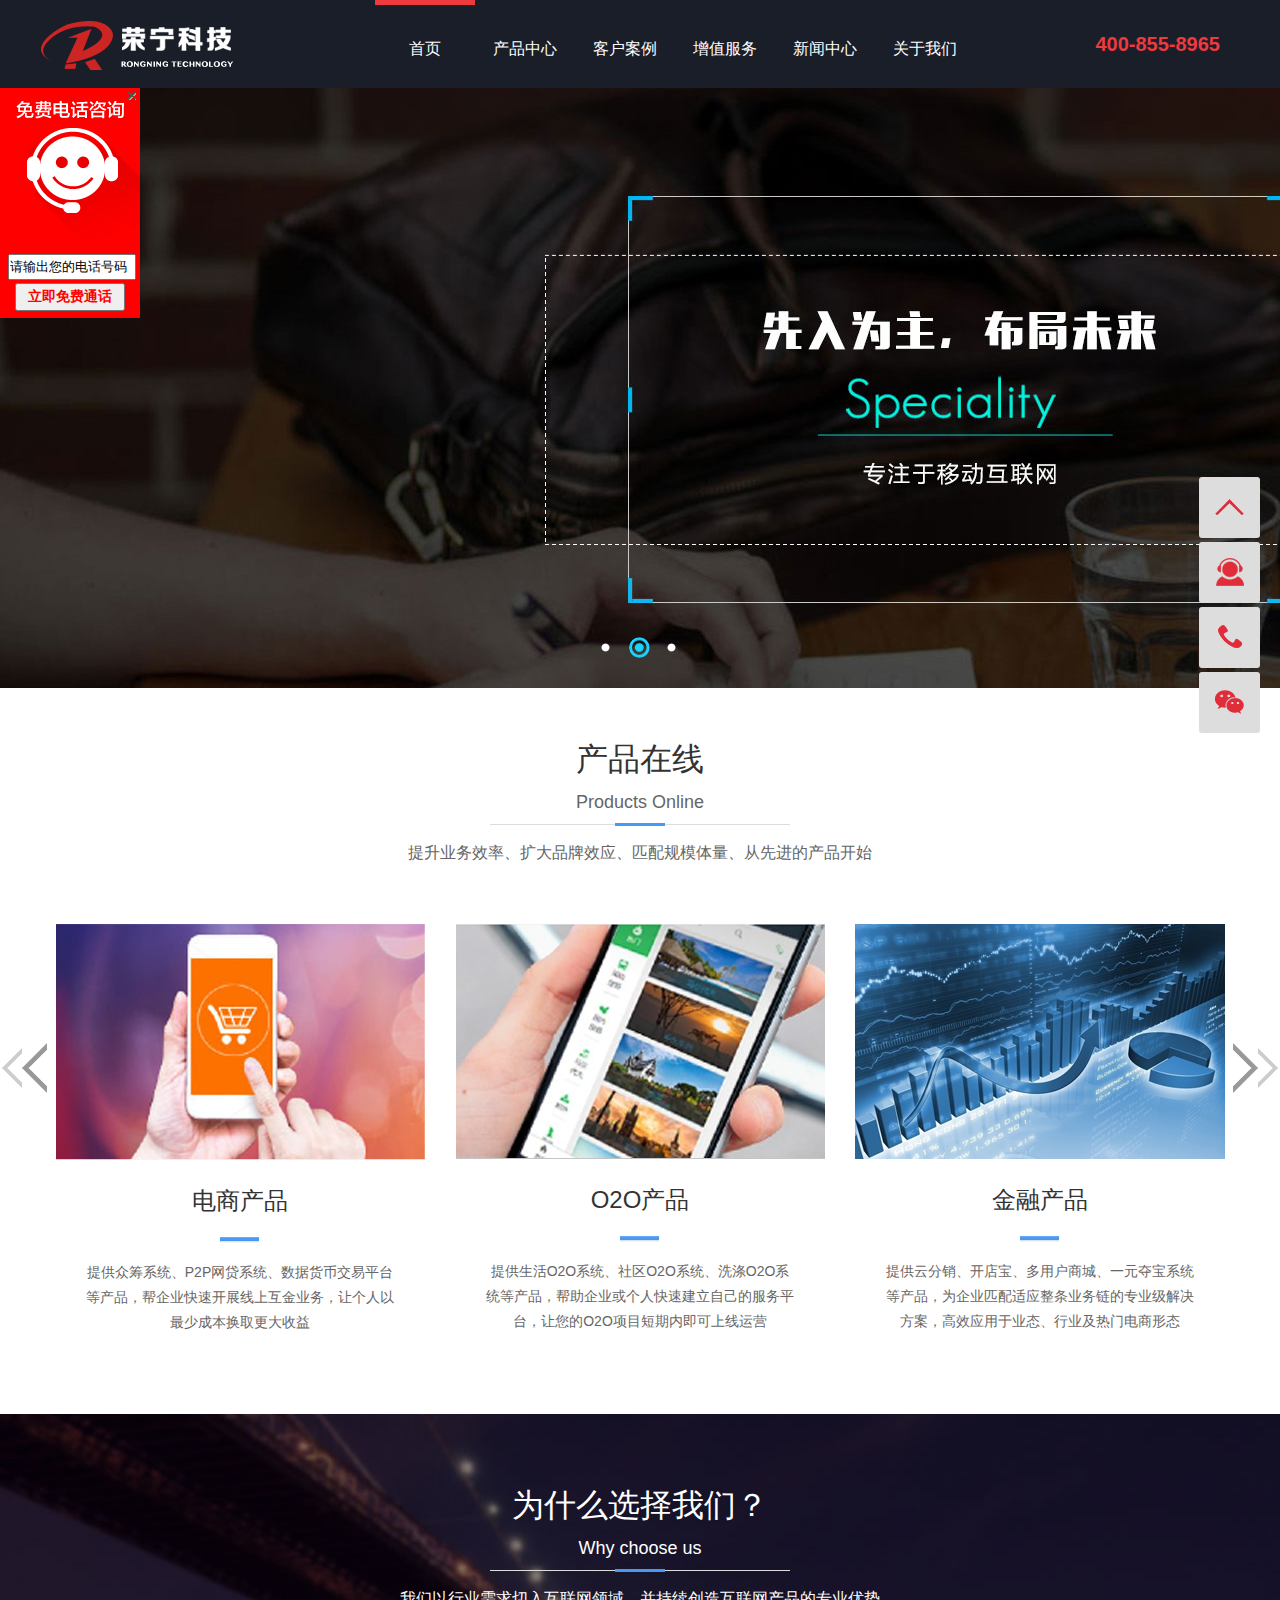
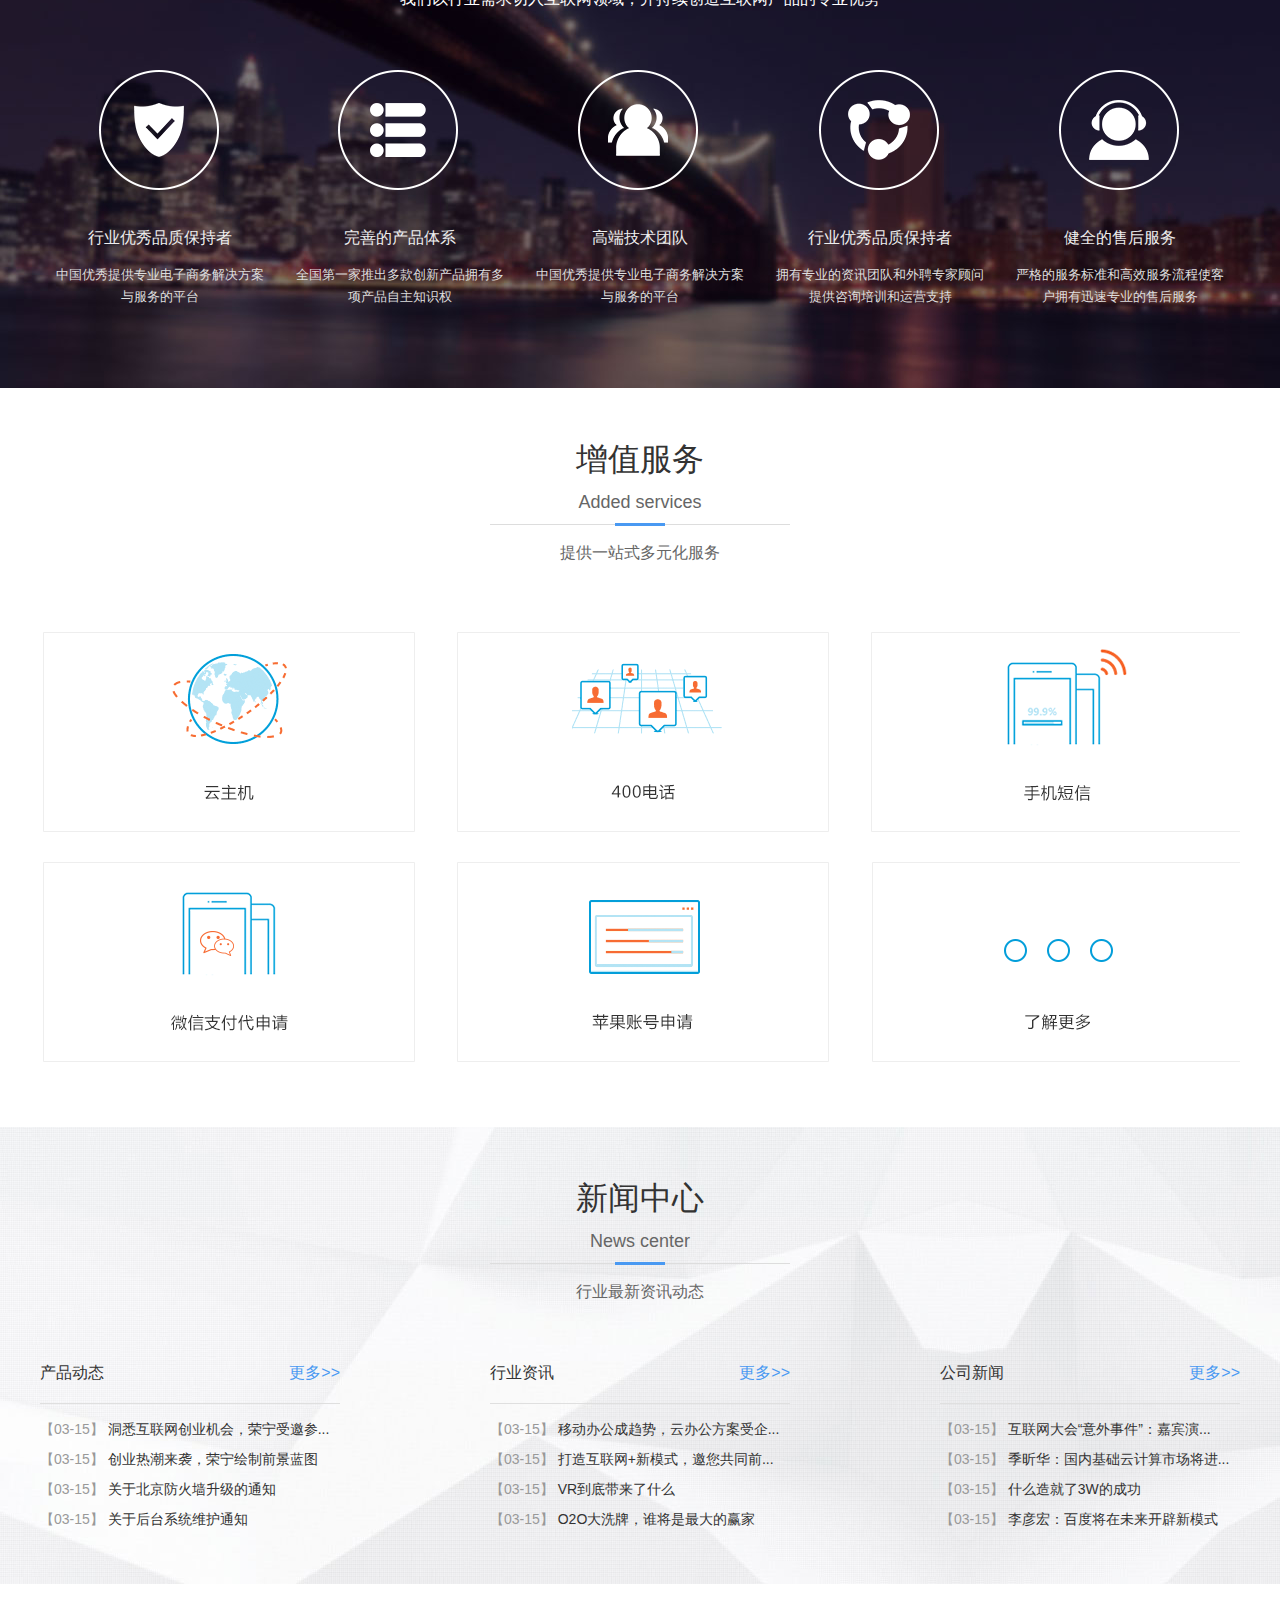
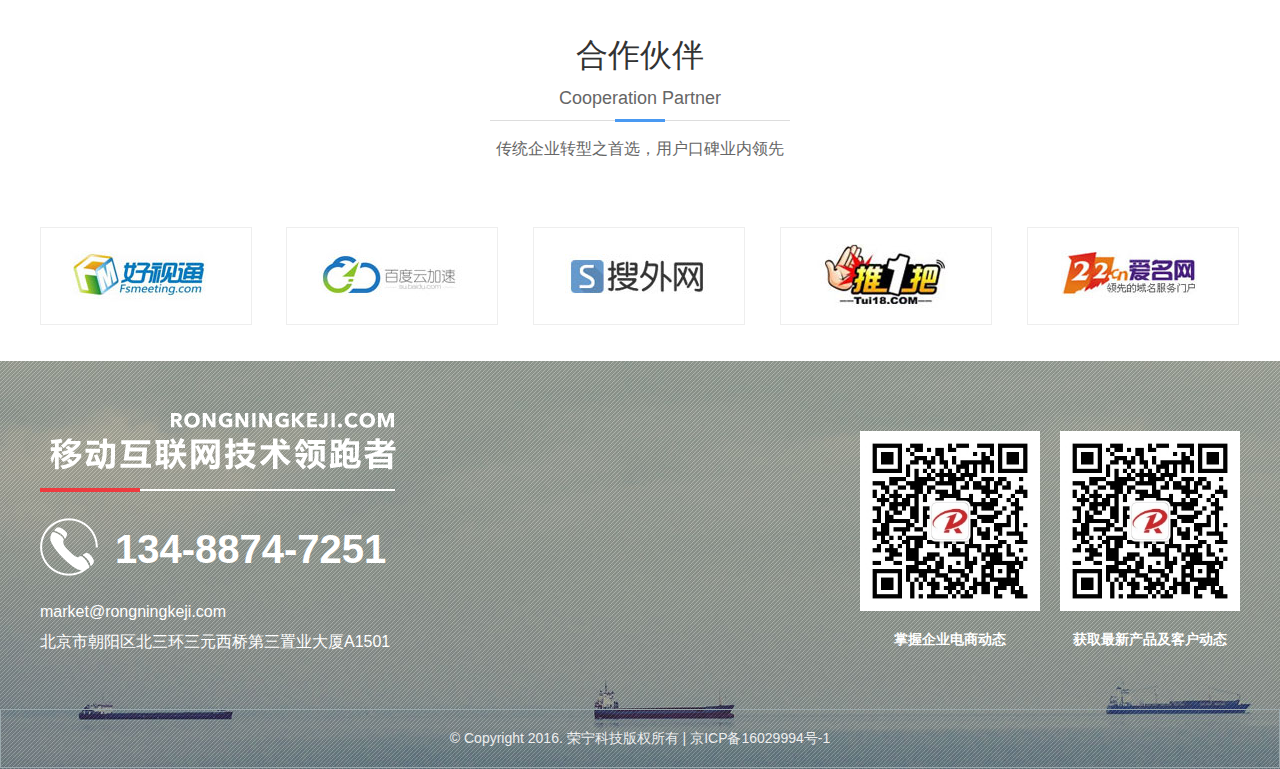
<file: index.html>
<!DOCTYPE html>
<html>
	<head>
		<meta charset="UTF-8">
		<title>荣宁科技-首页</title>
		<link rel="stylesheet" href="css/style.css" />
		<script type="text/javascript" src="js/rongningkeji.js" ></script>
	</head>
	<body>
<!--头部导航-->		
		<div id="header">
		<ul class="wrap index-inner">
			<li class="logo LP-left">
				<a class="icon-index index-icon-1" href="#"></a>
			</li>
			<li class="LP-left">
				<ul class="nav">
					<li class="active"><a href="index.html">首页</a></li>
					<li class="LP-Products">
						<a href="#">产品中心</a>
						<div class="proNavBox">
							<ul class="proNav-1">
								<li><a class="icon-index Pn-1" href="javascript:;">电商产品</a></li>
								<li><a class="icon-index Pn-2" href="javascript:;">O2O产品</a></li>
							</ul>
							<ul class="proNav-2">
								<li class="hide">
									<div>
										<a href="Products/Products-电商产品-云分销.html">
											云分销
											<p>一款帮您卖货的微分销系统</p>
										</a>
									</div>
									<div>
										<a href="Products/Products-电商产品-B2B2C.html">
											多用户商城
											<p>打造店中店+生态化的互联网商业圈</p>
										</a>
									</div>
									<div>
										<a href="#">
											一元夺宝系统
											<p>一款超能吸粉+流量变现工具</p>
										</a>
									</div>
								</li>
								<li class="show">
									<div>
										<a href="Products/Products-O2O产品-生活.html">
											生活O2O系统
											<p>一体化的综合性生活消费平台</p>
										</a>
									</div>
									<div>
										<a href="/Products/Products-O2O产品-社区.html">
											社区O2O系统
											<p>最贴近社区居民需求的服务模式</p>
										</a>
									</div>
									<div>
										<a href="#">
											洗涤O2O系统
											<p>洗涤上门服务的新型服务模式</p>
										</a>
									</div>
								</li>								
							</ul>
						</div>
					</li>
					<li><a href="#">客户案例</a></li>
					<li><a href="#">增值服务</a></li>
					<li><a href="#">新闻中心</a></li>
					<li><a href="#">关于我们</a></li>
				</ul>
			</li>
			<li class="wrap-right LP-right">
				<a href="tel:4006689871">400-855-8965</a>
			</li>
		</ul>
	</div>
<!--头部导航-->


<!--banner-->
		<div id="banner">
				<ul>
					<li><img src="img/indexr_01.jpg" /></li>
					<li><img src="img/banner2.jpg" /></li>
					<li><img src="img/banner1.jpg" /></li>
				</ul>
			<div id="button">
				<ul>
					<li></li>
					<li class="frist"></li>
					<li></li>
				</ul>
			</div>	
		</div>
<!--banner-->


<!--产品在线-->
		<div id="Products">
			<div class="Products-inner index-inner">
				<div class="index-head">
					<div class="title">
						产品在线
						<span>Products Online</span>
					</div>
					<div class="icon-index index-icon-2">提升业务效率、扩大品牌效应、匹配规模体量、从先进的产品开始</div>
				</div>
				<dl class="Products-inner-bottom index-inner indexdd">
					<dd>
						<div class="Products-pic">
							<img class="Mask" src="img/rong-4.png"/>
							<img src="img/rong-1.png" />
						</div>
						<div class="Products-title">电商产品</div>
						<div class="icon-index index-icon-3"></div>
						<p class="Products-text">提供众筹系统、P2P网贷系统、数据货币交易平台等产品，帮企业快速开展线上互金业务，让个人以最少成本换取更大收益</p>
					</dd>
					<dd>
						<div class="Products-pic">
							<img class="Mask" src="img/rong-4.png"/>
							<img src="img/rong-2.png" />
						</div>
						<div class="Products-title">O2O产品</div>
						<div class="icon-index index-icon-3"></div>
						<p class="Products-text">提供生活O2O系统、社区O2O系统、洗涤O2O系统等产品，帮助企业或个人快速建立自己的服务平台，让您的O2O项目短期内即可上线运营</p>
					</dd>
					<dd>
						<div class="Products-pic">
							<img class="Mask" src="img/rong-4.png"/>
							<img src="img/rong-3.png" />
						</div>
						<div class="Products-title">金融产品</div>
						<div class="icon-index index-icon-3"></div>
						<p class="Products-text">提供云分销、开店宝、多用户商城、一元夺宝系统等产品，为企业匹配适应整条业务链的专业级解决方案，高效应用于业态、行业及热门电商形态</p>
					</dd>
				</dl>
				<ul class="arrow">
					<li class="icon-index lfPoint"></li>
					<li class="icon-index rfPoint"></li>
				</ul>
			</div>
		</div>
<!--产品在线-->


<!--为什么选择我们？-->
		<div id="choose">
			<div class="choose-inner index-inner">
				<div class="index-head">
					<div class="title why">
						为什么选择我们？
						<span style="color: #FFFFFF;">Why choose us</span>
					</div>
					<div class="icon-index index-icon-2" style="color: #FFFFFF;">我们以行业需求切入互联网领域，并持续创造互联网产品的专业优势</div>
				</div>
				<dd>
					<div class="icon-index index-icon-4-1 iconwidth"></div>
					<div class="cont-title">行业优秀品质保持者</div>
					<div class="cont-text">中国优秀提供专业电子商务解决方案与服务的平台</div>
				</dd>
				<dd>
					<div class="icon-index index-icon-4-2 iconwidth"></div>
					<div class="cont-title">完善的产品体系</div>
					<div class="cont-text">全国第一家推出多款创新产品拥有多项产品自主知识权</div>
				</dd>
				<dd>
					<div class="icon-index index-icon-4-3 iconwidth"></div>
					<div class="cont-title">高端技术团队</div>
					<div class="cont-text">中国优秀提供专业电子商务解决方案与服务的平台</div>
				</dd>
				<dd>
					<div class="icon-index index-icon-4-4 iconwidth"></div>
					<div class="cont-title">行业优秀品质保持者</div>
					<div class="cont-text">拥有专业的资讯团队和外聘专家顾问提供咨询培训和运营支持</div>
				</dd>
				<dd>
					<div class="icon-index index-icon-4-5 iconwidth"></div>
					<div class="cont-title">健全的售后服务</div>
					<div class="cont-text">严格的服务标准和高效服务流程使客户拥有迅速专业的售后服务</div>
				</dd>
			</div>
		</div>
<!--为什么选择我们？-->


<!--增值服务-->
		<a href="#">
			<div class="index-inner">
				<div class="index-head">
					<div class="title">
						增值服务
						<span>Added services</span>
					</div>
					<div class="icon-index index-icon-2">提供一站式多元化服务</div>
				</div>
				<div><img src="img/rong_47.png"/></div>
			</div>
		</a>
<!--增值服务-->


<!--新闻中心-->
		<div id="newscenter">
			<div class="news-inner index-inner">
				<div class="index-head">
					<div class="title">
						<a href="#" style="color: #333333">新闻中心</a>
						<span>News center</span>
					</div>
					<div class="icon-index index-icon-2">行业最新资讯动态</div>
				</div>
				<dd class="news-wrap">
					<div class="news-title">
						<span>产品动态</span>
						<a href="#">更多>></a>
					</div>
					<ul class="news-list">
						<li>
							<span class="listcolor1">【03-15】</span>
							<a href="#"> 洞悉互联网创业机会，荣宁受邀参...</a>
						</li>
						<li>
							<span class="listcolor1">【03-15】</span>
							<a href="#"> 创业热潮来袭，荣宁绘制前景蓝图</a>
						</li>
						<li>
							<span class="listcolor1">【03-15】</span>
							<a href="#"> 关于北京防火墙升级的通知</a>
						</li>
						<li>
							<span class="listcolor1">【03-15】</span>
							<a href="#"> 关于后台系统维护通知</a>
						</li>
					</ul>
				</dd>
				<dd class="news-wrap">
					<div class="news-title">
						<span>行业资讯</span>
						<a href="#">更多>></a>
					</div>
					<ul class="news-list">
						<li>
							<span class="listcolor1">【03-15】</span>
							<a href="#"> 移动办公成趋势，云办公方案受企...</a>
						</li>
						<li>
							<span class="listcolor1">【03-15】</span>
							<a href="#"> 打造互联网+新模式，邀您共同前...</a>
						</li>
						<li>
							<span class="listcolor1">【03-15】</span>
							<a href="#"> VR到底带来了什么</a>
						</li>
						<li>
							<span class="listcolor1">【03-15】</span>
							<a href="#"> O2O大洗牌，谁将是最大的赢家</a>
						</li>
					</ul>
				</dd>
				<dd class="news-wrap">
					<div class="news-title">
						<span>公司新闻</span>
						<a href="#">更多>></a>
					</div>
					<ul class="news-list">
						<li>
							<span class="listcolor1">【03-15】</span>
							<a href="#"> 互联网大会“意外事件”：嘉宾演...</a>
						</li>
						<li>
							<span class="listcolor1">【03-15】</span>
							<a href="#"> 季昕华：国内基础云计算市场将进...</a>
						</li>
						<li>
							<span class="listcolor1">【03-15】</span>
							<a href="#"> 什么造就了3W的成功</a>
						</li>
						<li>
							<span class="listcolor1">【03-15】</span>
							<a href="#"> 李彦宏：百度将在未来开辟新模式</a>
						</li>
					</ul>
				</dd>
			</div>
		</div>
<!--新闻中心-->


<!--合作伙伴-->
		<div id="partner">
			<div class="partner-inner index-inner">
				<div class="index-head">
					<div class="title">
						合作伙伴
						<span>Cooperation Partner</span>
					</div>
					<div class="icon-index index-icon-2">传统企业转型之首选，用户口碑业内领先</div>
				</div>
				<img  style="cursor:pointer;" src="img/rong_50.png" />
			</div>
		</div>
<!--合作伙伴-->


<!--footer-->
		<div id="footer">
			<div class="footer-inner">
				<div class="footer-left">
					<div class="footerLogo icon-index"></div>
					<div class="footerTel icon-index">134-8874-7251</div>
					<p>market@rongningkeji.com</p>
					<p>北京市朝阳区北三环三元西桥第三置业大厦A1501</p>
				</div>
				<ul class="footer-right">
					<li>
						<img src="img/ewm01.png.jpg" />
						获取最新产品及客户动态
                
					</li>
					<li>
						<img src="img/ewm01.png.jpg" />
						掌握企业电商动态
                
					</li>
				</ul>
			</div>
			<div class="footerCopy">© Copyright 2016. 荣宁科技版权所有 | 京ICP备16029994号-1</div>
		</div>	
<!--footer-->


<!--免费电话咨询-->
		<div id="Telephone">
			<div style="position:absolute;left: 0px; top: 1px; width: 140px; height: 177px; background-image: url(img/1.png);"></div>
			<div style="position:absolute;left: 128px; top:4px; width: 8px; height: 8px; background-image: url(img/close.png);"></div>
			<input class="num" value="请输出您的电话号码"/>
			<input class="now" value="立即免费通话" type="button"/>
		</div>
<!--免费电话咨询-->


<!--侧边栏-->
		<ul id="side">
			<li>
				<a id="header" href="javascript:void(0);" title="返回顶部">
					<img style="display: none;" src="img/float_ico1a.png" />
					<img src="img/float_ico1b.png" />
				</a>
			</li>
			<li>
				<a target="_blank" title="联系QQ" href="http://wpa.qq.com/msgrd?v=3&uin=2186399105&site=qq&menu=yes">
					<img style="display: none;" src="img/float_ico2a.png" />
					<img src="img/float_ico2b.png" />
				</a>
			</li>
			<li>
				<a href="#" title="联系电话">
					<img style="display: none;" src="img/float_ico3a.png" />
					<img src="img/float_ico3b.png" />
				</a>
				<div style="display: none;">134-8874-7251</div>
			</li>
			<li>
				<a href="#" title="扫一扫">
					<img style="display: none" src="img/float_ico4a.png" />
					<img src="img/float_ico4b.png" />
				</a>
				<div class="scan icon-index" style="display: none;"></div>
			</li>
		</ul>
<!--侧边栏-->
	</body>
</html>
</file>
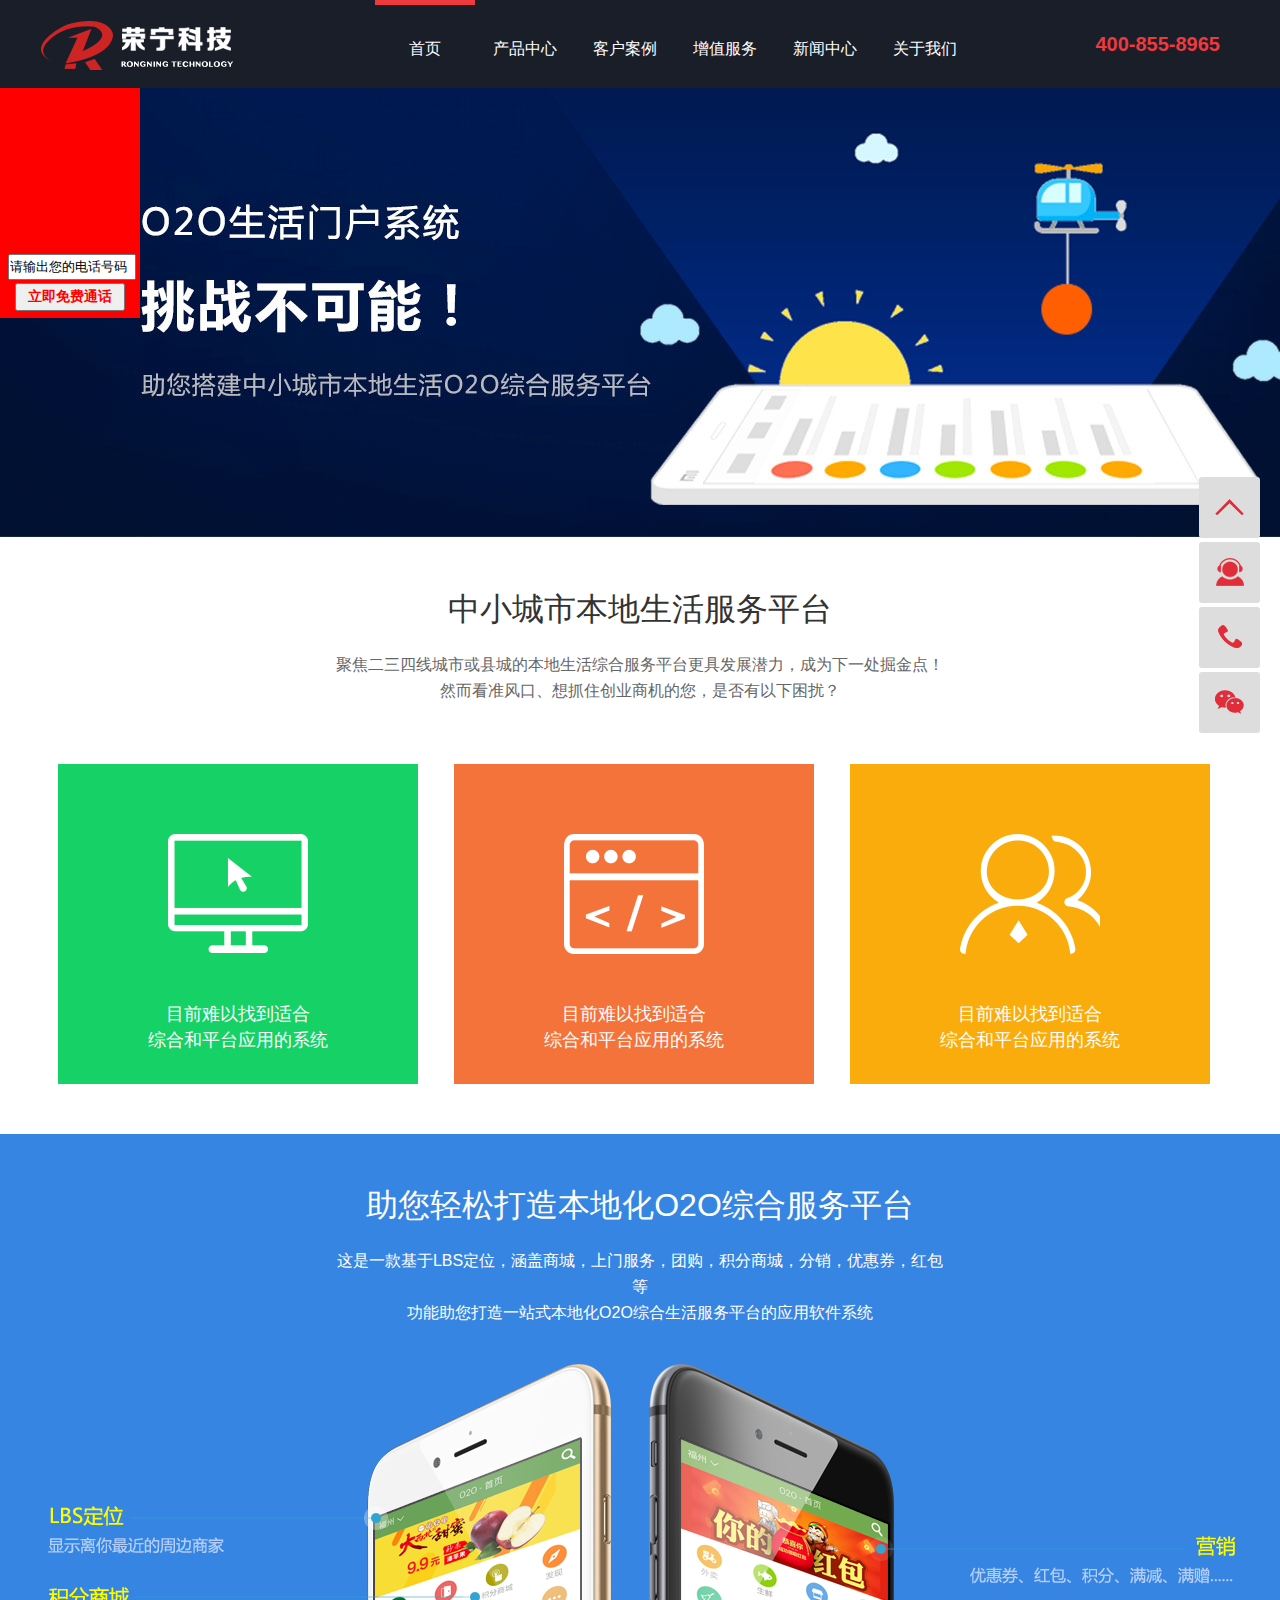
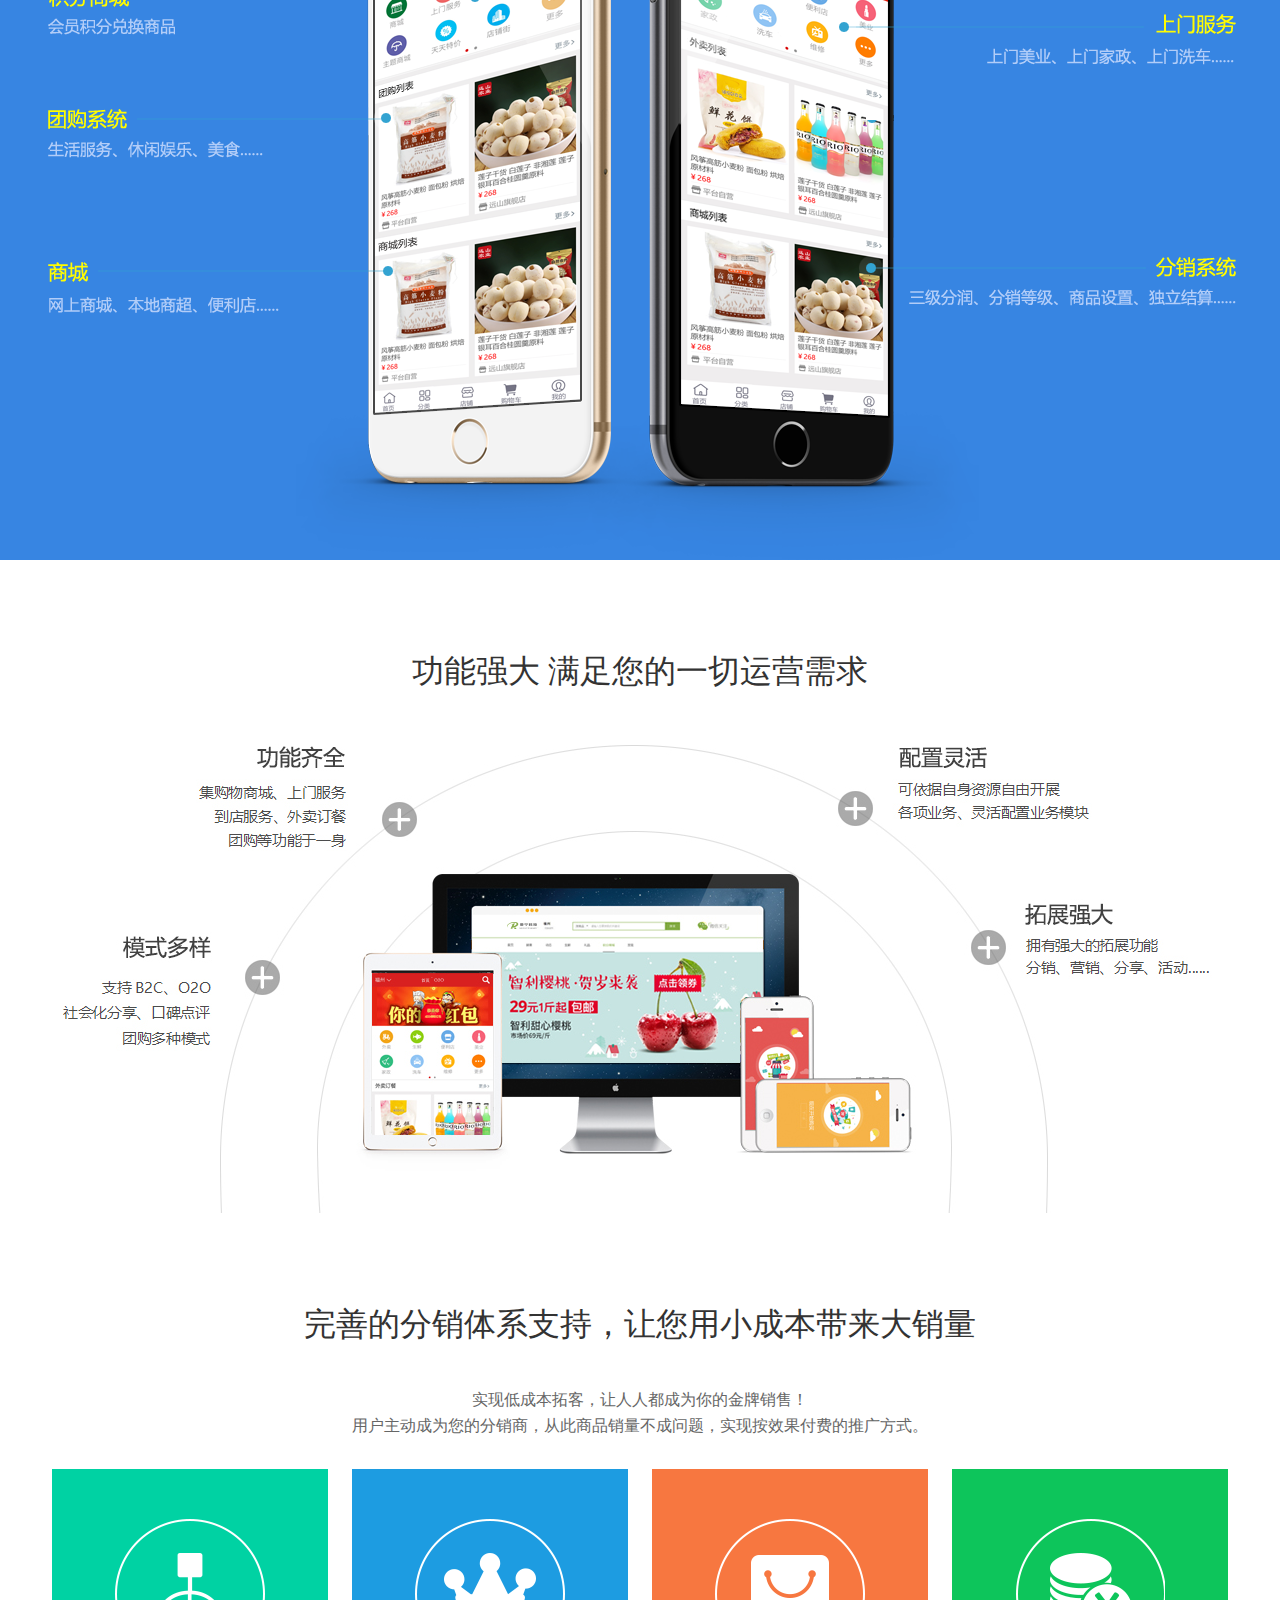
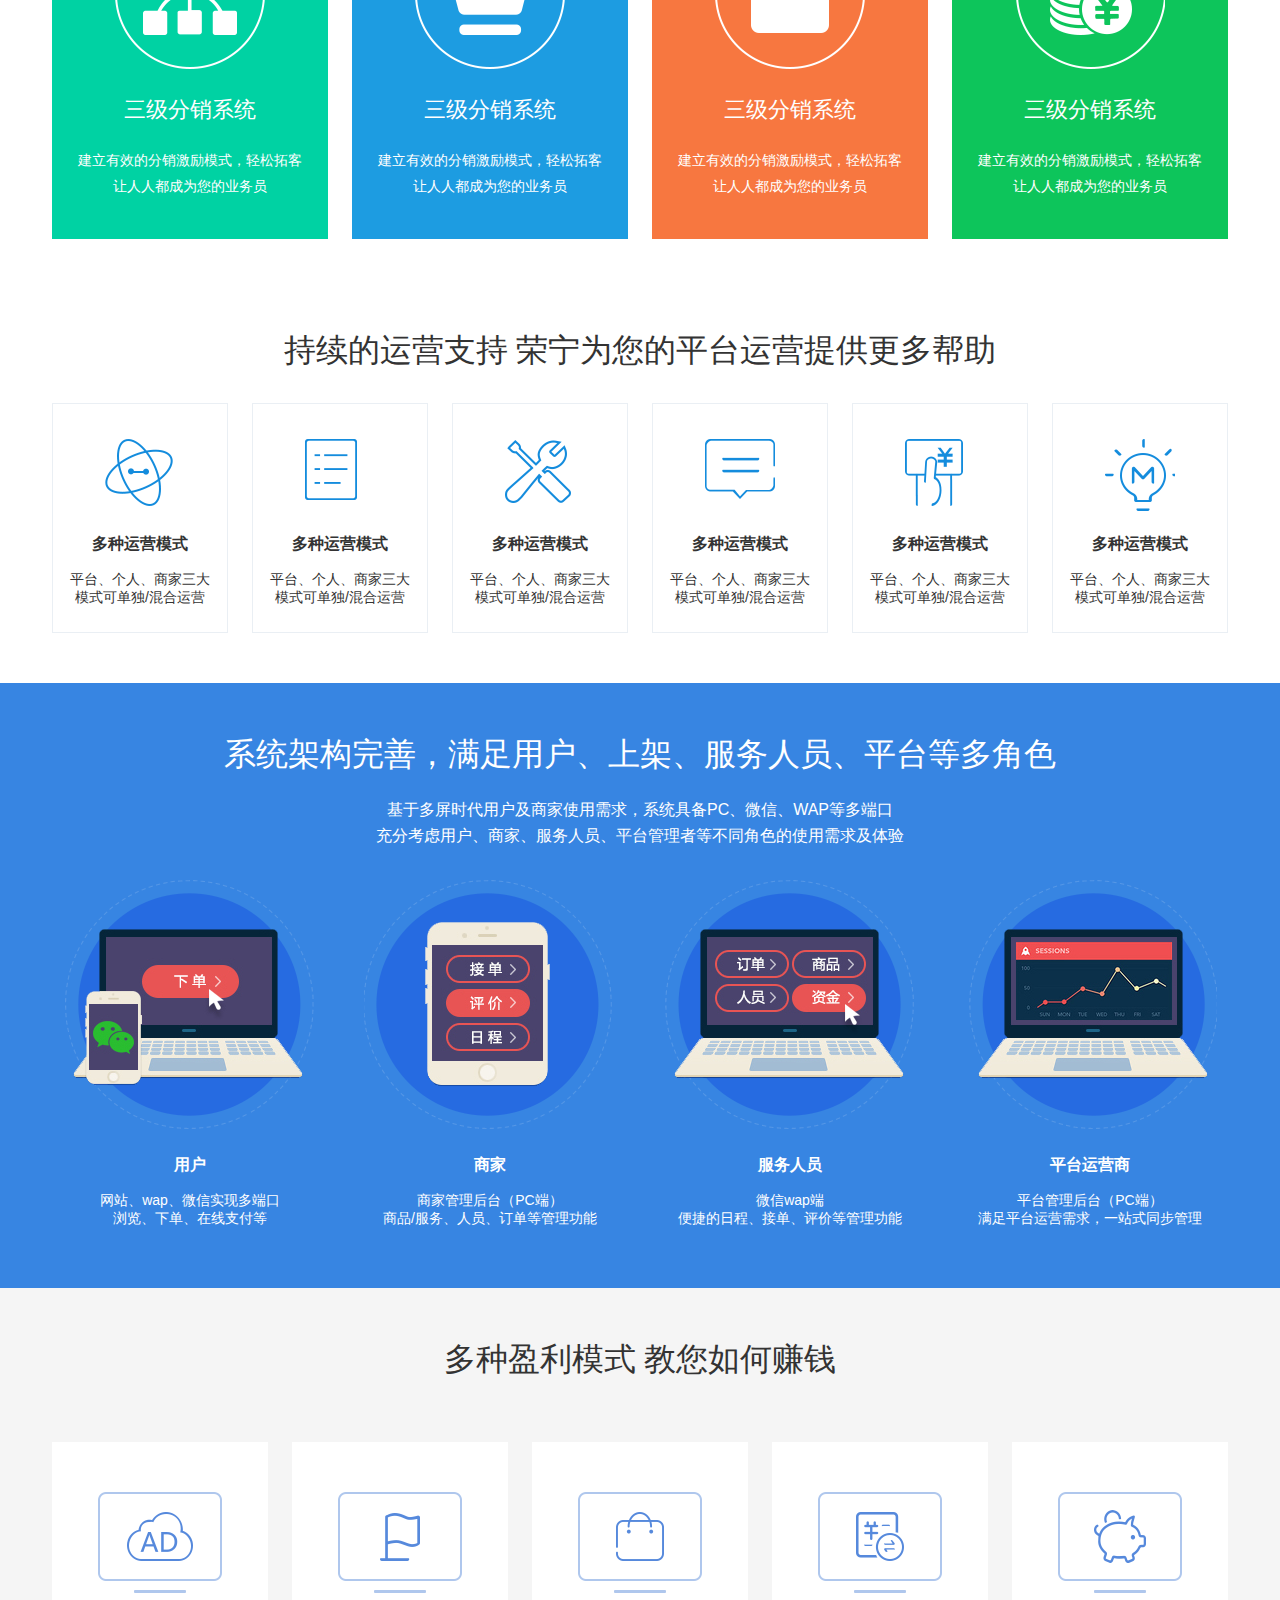
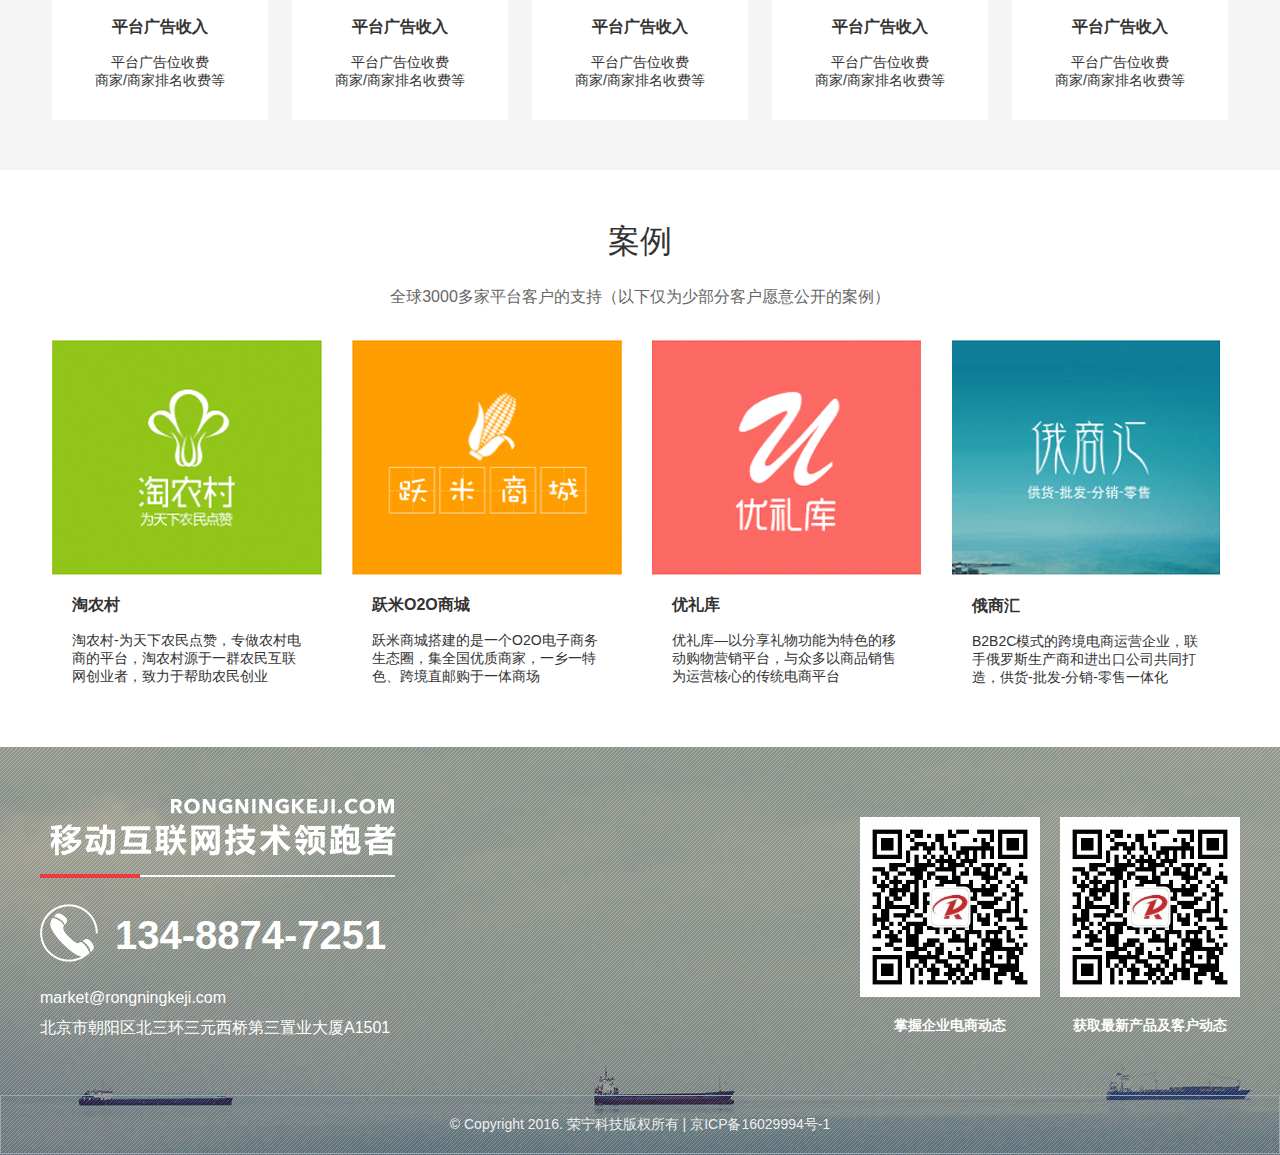
<file: Products/Products-O2O产品-生活.html>
<!DOCTYPE html>
<html>
<head>
<meta charset="UTF-8">
<title></title>
<link rel="stylesheet" href="../css/style.css" />
<script type="text/javascript" src="../js/rongningkeji.js" ></script>
</head>
<body>
<!--头部导航-->	
<div id="header">
	<ul class="wrap index-inner">
		<li class="logo LP-left">
			<a class="icon-index index-icon-1" href="#"></a>
		</li>
		<li class="LP-left">
			<ul class="nav">
				<li class="active"><a href="index.html">首页</a></li>
				<li class="LP-Products">
					<a href="#">产品中心</a>
					<div class="proNavBox">
						<ul class="proNav-1">
							<li><a class="icon-index Pn-1" href="javascript:;">电商产品</a></li>
							<li><a class="icon-index Pn-2" href="javascript:;">O2O产品</a></li>
						</ul>
						<ul class="proNav-2">
							<li class="hide">
								<div>
									<a href="Products/Products-电商产品-云分销.html">
										云分销
										<p>一款帮您卖货的微分销系统</p>
									</a>
								</div>
								<div>
									<a href="Products/Products-电商产品-B2B2C.html">
										多用户商城
										<p>打造店中店+生态化的互联网商业圈</p>
									</a>
								</div>
								<div>
									<a href="#">
										一元夺宝系统
										<p>一款超能吸粉+流量变现工具</p>
									</a>
								</div>
							</li>
							<li class="show">
								<div>
									<a href="#">
										生活O2O系统
										<p>一体化的综合性生活消费平台</p>
									</a>
								</div>
								<div>
									<a href="Products-O2O产品-社区.html">
										社区O2O系统
										<p>最贴近社区居民需求的服务模式</p>
									</a>
								</div>
								<div>
									<a href="#">
										洗涤O2O系统
										<p>洗涤上门服务的新型服务模式</p>
									</a>
								</div>
							</li>								
						</ul>
					</div>
				</li>
				<li><a href="#">客户案例</a></li>
				<li><a href="#">增值服务</a></li>
				<li><a href="#">新闻中心</a></li>
				<li><a href="#">关于我们</a></li>
			</ul>
		</li>
		<li class="wrap-right LP-right">
			<a href="tel:4006689871">400-855-8965</a>
		</li>
	</ul>
</div>
<!--头部导航-->


<!--banner-->
	<div id="LP-Products-liftBanner"></div>		
<!--banner-->


<!--生活服务平台-->
	<div id="LP-Products-liftO2O1">
		<div class="index-inner">
			<div class="index-head">
				<div class="title">中小城市本地生活服务平台</div>
				<div class="liftO2O1-P">
					<p>聚焦二三四线城市或县城的本地生活综合服务平台更具发展潜力，成为下一处掘金点！</p>
					<p>然而看准风口、想抓住创业商机的您，是否有以下困扰？</p>
				</div>
			</div>
			<dl class="liftO2O1-DL liftO2O1-DL-1">
				<dt class="icon-index liftIcon-1"></dt>
				<dd>
					<p>目前难以找到适合</p>
					<p>综合和平台应用的系统</p>
				</dd>
			</dl>
			<dl class="liftO2O1-DL liftO2O1-DL-2">
				<dt class="icon-index liftIcon-2"></dt>
				<dd>
					<p>目前难以找到适合</p>
					<p>综合和平台应用的系统</p>
				</dd>
			</dl>
			<dl class="liftO2O1-DL liftO2O1-DL-3">
				<dt class="icon-index liftIcon-3"></dt>
				<dd>
					<p>目前难以找到适合</p>
					<p>综合和平台应用的系统</p>
				</dd>
			</dl>
			
		</div>
	</div>
<!--生活服务平台-->


<!--O2O综合服务平台-->
	<div id="LP-Products-liftO2O2">
		<div class="index-inner">
			<div class="mgTop50">
				<div class="title liftColor1">助您轻松打造本地化O2O综合服务平台</div>
				<div class="liftO2O1-P liftColor1">
					<p>这是一款基于LBS定位，涵盖商城，上门服务，团购，积分商城，分销，优惠券，红包等</p>
					<p>功能助您打造一站式本地化O2O综合生活服务平台的应用软件系统</p>
				</div>
			</div>
			<img src="../img/life_05.png" />
		</div>
	</div>
<!--O2O综合服务平台-->


<!--功能强大 满足您的一切运营需求-->
	<div id="LP-Products-liftO2O3">
		<div class="index-inner">
			<div class="mg3040">
				<div class="title">功能强大 满足您的一切运营需求<span></span></div>			
			</div>
			<img src="../img/life_09.png" />
		</div>
	</div>
<!--功能强大 满足您的一切运营需求-->


<!--完善的分销体系支持-->
	<div id="LP-Products-liftO2O4">
		<div class="index-inner">
			<div class="mg3040">
				<div class="title">完善的分销体系支持，让您用小成本带来大销量<span></span></div>
				<div class="liftO2O1-P">
					<p>实现低成本拓客，让人人都成为你的金牌销售！</p>
					<p>用户主动成为您的分销商，从此商品销量不成问题，实现按效果付费的推广方式。</p>
				</div>				
			</div>
			<dl class="liftO2O2-DL liftO2O2-DL-1">
				<dt class="icon-index liftIcon-4"></dt>
				<dd>
					<h2>三级分销系统</h2>
					<p>建立有效的分销激励模式，轻松拓客</p>
					<p>让人人都成为您的业务员</p>
				</dd>
			</dl>
			<dl class="liftO2O2-DL liftO2O2-DL-2">
				<dt class="icon-index liftIcon-5"></dt>
				<dd>
					<h2>三级分销系统</h2>
					<p>建立有效的分销激励模式，轻松拓客</p>
					<p>让人人都成为您的业务员</p>
				</dd>
			</dl>
			<dl class="liftO2O2-DL liftO2O2-DL-3">
				<dt class="icon-index liftIcon-6"></dt>
				<dd>
					<h2>三级分销系统</h2>
					<p>建立有效的分销激励模式，轻松拓客</p>
					<p>让人人都成为您的业务员</p>
				</dd>
			</dl>
			<dl class="liftO2O2-DL liftO2O2-DL-4">
				<dt class="icon-index liftIcon-7"></dt>
				<dd>
					<h2>三级分销系统</h2>
					<p>建立有效的分销激励模式，轻松拓客</p>
					<p>让人人都成为您的业务员</p>
				</dd>
			</dl>			
		</div>
	</div>
<!--完善的分销体系支持-->


<!--持续的运营支持-->
	<div id="LP-Products-liftO2O5">
		<div class="index-inner">
			<div class="mg3040">
				<div class="title">持续的运营支持 荣宁为您的平台运营提供更多帮助</div>
			</div>	
				<dl class="liftO2O3-DL">
					<dt class="icon-index liftIcon3-1"></dt>
					<dd>
						<h2>多种运营模式</h2>
						<p>平台、个人、商家三大</p>
						<p>模式可单独/混合运营</p>
					</dd>
				</dl>
				<dl class="liftO2O3-DL">
					<dt class="icon-index liftIcon3-2"></dt>
					<dd>
						<h2>多种运营模式</h2>
						<p>平台、个人、商家三大</p>
						<p>模式可单独/混合运营</p>
					</dd>
				</dl>
				<dl class="liftO2O3-DL">
					<dt class="icon-index liftIcon3-3"></dt>
					<dd>
						<h2>多种运营模式</h2>
						<p>平台、个人、商家三大</p>
						<p>模式可单独/混合运营</p>
					</dd>
				</dl>
				<dl class="liftO2O3-DL">
					<dt class="icon-index liftIcon3-4"></dt>
					<dd>
						<h2>多种运营模式</h2>
						<p>平台、个人、商家三大</p>
						<p>模式可单独/混合运营</p>
					</dd>
				</dl>
				<dl class="liftO2O3-DL">
					<dt class="icon-index liftIcon3-5"></dt>
					<dd>
						<h2>多种运营模式</h2>
						<p>平台、个人、商家三大</p>
						<p>模式可单独/混合运营</p>
					</dd>
				</dl>
				<dl class="liftO2O3-DL">
					<dt class="icon-index liftIcon3-6"></dt>
					<dd>
						<h2>多种运营模式</h2>
						<p>平台、个人、商家三大</p>
						<p>模式可单独/混合运营</p>
					</dd>
				</dl>	
		</div>
	</div>
<!--持续的运营支持-->


<!--系统架构完善-->
	<div id="LP-Products-liftO2O6">
		<div class="index-inner">
			<div class="mgTop50">
				<div class="title liftColor1">系统架构完善，满足用户、上架、服务人员、平台等多角色</div>
				<div class="liftO2O1-P liftColor1 mgBtm30">
					<p>基于多屏时代用户及商家使用需求，系统具备PC、微信、WAP等多端口</p>
					<p>充分考虑用户、商家、服务人员、平台管理者等不同角色的使用需求及体验 </p>
				</div>
			</div>
			<dl class="liftO2O4-DL">
				<dt class="icon-index liftIcon4-1"></dt>
				<dd>
					<h2>用户</h2>
					<p>网站、wap、微信实现多端口</p>
					<p>浏览、下单、在线支付等</p>
				</dd>
			</dl>
			<dl class="liftO2O4-DL">
				<dt class="icon-index liftIcon4-2"></dt>
				<dd>
					<h2>商家</h2>
					<p>商家管理后台（PC端）</p>
					<p>商品/服务、人员、订单等管理功能</p>
				</dd>
			</dl>
			<dl class="liftO2O4-DL">
				<dt class="icon-index liftIcon4-3"></dt>
				<dd>
					<h2>服务人员</h2>
					<p>微信wap端</p>
					<p>便捷的日程、接单、评价等管理功能</p>
				</dd>
			</dl>
			<dl class="liftO2O4-DL">
				<dt class="icon-index liftIcon4-4"></dt>
				<dd>
					<h2>平台运营商</h2>
					<p>平台管理后台（PC端）</p>
					<p>满足平台运营需求，一站式同步管理</p>
				</dd>
			</dl>
		</div>
	</div>	
<!--系统架构完善-->


<!--多种盈利模式-->
	<div id="LP-Products-liftO2O7">
		<div class="index-inner pdBtm50">
			<div class="title index-head mgTop50">多种盈利模式 教您如何赚钱</div>
			<dl class="liftO2O5-DL">
				<dt class="icon-index liftIcon5-1"></dt>
				<dd>
					<h2>平台广告收入</h2>
					<p>平台广告位收费</p>
					<p>商家/商家排名收费等</p>
				</dd>
			</dl>
			<dl class="liftO2O5-DL">
				<dt class="icon-index liftIcon5-2"></dt>
				<dd>
					<h2>平台广告收入</h2>
					<p>平台广告位收费</p>
					<p>商家/商家排名收费等</p>
				</dd>
			</dl>
			<dl class="liftO2O5-DL">
				<dt class="icon-index liftIcon5-3"></dt>
				<dd>
					<h2>平台广告收入</h2>
					<p>平台广告位收费</p>
					<p>商家/商家排名收费等</p>
				</dd>
			</dl>
			<dl class="liftO2O5-DL">
				<dt class="icon-index liftIcon5-4"></dt>
				<dd>
					<h2>平台广告收入</h2>
					<p>平台广告位收费</p>
					<p>商家/商家排名收费等</p>
				</dd>
			</dl>
			<dl class="liftO2O5-DL">
				<dt class="icon-index liftIcon5-5"></dt>
				<dd>
					<h2>平台广告收入</h2>
					<p>平台广告位收费</p>
					<p>商家/商家排名收费等</p>
				</dd>
			</dl>
		</div>
	</div>
<!--多种盈利模式-->


<!--案例-->
	<div id="LP-Products-liftO2O8">
		<div class="index-inner">
			<div class="title">案例</div>
			<div class="liftO2O1-P mgBtm30">
				<p>全球3000多家平台客户的支持（以下仅为少部分客户愿意公开的案例）</p>
			</div>
			<dl class="liftO2O6-DL">
				<dt><img src="../img/life_11.png" /></dt>
				<dd>
					<h2>淘农村</h2>
					<p>淘农村-为天下农民点赞，专做农村电</p>
					<p>商的平台，淘农村源于一群农民互联</p>
					<p>网创业者，致力于帮助农民创业</p>
				</dd>
			</dl>
			<dl class="liftO2O6-DL">
				<dt><img src="../img/life_13.png" /></dt>
				<dd>
					<h2>跃米O2O商城</h2>
					<p>跃米商城搭建的是一个O2O电子商务</p>
					<p>生态圈，集全国优质商家，一乡一特</p>
					<p>色、跨境直邮购于一体商场</p>
				</dd>
			</dl>
			<dl class="liftO2O6-DL">
				<dt><img src="../img/life_15.png" /></dt>
				<dd>
					<h2>优礼库</h2>
					<p>优礼库—以分享礼物功能为特色的移</p>
					<p>动购物营销平台，与众多以商品销售</p>
					<p>为运营核心的传统电商平台</p>
				</dd>
			</dl>
			<dl class="liftO2O6-DL">
				<dt><img src="../img/life_17.png" /></dt>
				<dd>
					<h2>俄商汇</h2>
					<p>B2B2C模式的跨境电商运营企业，联</p>
					<p>手俄罗斯生产商和进出口公司共同打</p>
					<p>造，供货-批发-分销-零售一体化</p>
				</dd>
			</dl>
		</div>
	</div>
<!--案例-->


<!--footer-->
	<div id="footer">
		<div class="footer-inner">
			<div class="footer-left">
				<div class="footerLogo icon-index"></div>
				<div class="footerTel icon-index">134-8874-7251</div>
				<p>market@rongningkeji.com</p>
				<p>北京市朝阳区北三环三元西桥第三置业大厦A1501</p>
			</div>
			<ul class="footer-right">
				<li>
					<img src="../img/ewm01.png.jpg" />
					获取最新产品及客户动态
            
				</li>
				<li>
					<img src="../img/ewm01.png.jpg" />
					掌握企业电商动态
            
				</li>
			</ul>
		</div>
		<div class="footerCopy">© Copyright 2016. 荣宁科技版权所有 | 京ICP备16029994号-1</div>
	</div>		
<!--footer-->		
	

<!--免费电话咨询-->
	<div id="Telephone">
		<div style="position:absolute;left: 0px; top: 1px; width: 140px; height: 177px; background-image: url(http://lxb.baidu.com/newFloat/asset/img/1003/1.png);"></div>
		<div style="position:absolute;left: 128px; top:4px; width: 8px; height: 8px; background-image: url(http://lxb.baidu.com/newFloat/asset/img/close.png);"></div>
		<input class="num" value="请输出您的电话号码"/>
		<input class="now" value="立即免费通话" type="button"/>
	</div>
<!--免费电话咨询-->		
	
	
<!--侧边栏-->		
	<ul id="side">
		<li>
			<a id="header" href="javascript:void(0);" title="返回顶部">
				<img style="display: none;" src="../img/float_ico1a.png" />
				<img src="../img/float_ico1b.png" />
			</a>
		</li>
		<li>
			<a target="_blank" title="联系QQ" href="http://wpa.qq.com/msgrd?v=3&uin=2186399105&site=qq&menu=yes">
				<img style="display: none;" src="../img/float_ico2a.png" />
				<img src="../img/float_ico2b.png" />
			</a>
		</li>
		<li>
			<a href="#" title="联系电话">
				<img style="display: none;" src="../img/float_ico3a.png" />
				<img src="../img/float_ico3b.png" />
			</a>
			<div style="display: none;">134-8874-7251</div>
		</li>
		<li>
			<a href="#" title="扫一扫">
				<img style="display: none" src="../img/float_ico4a.png" />
				<img src="../img/float_ico4b.png" />
			</a>
			<div class="scan icon-index" style="display: none;"></div>
		</li>
	</ul>		
<!--侧边栏-->
</body>
</html>
</file>
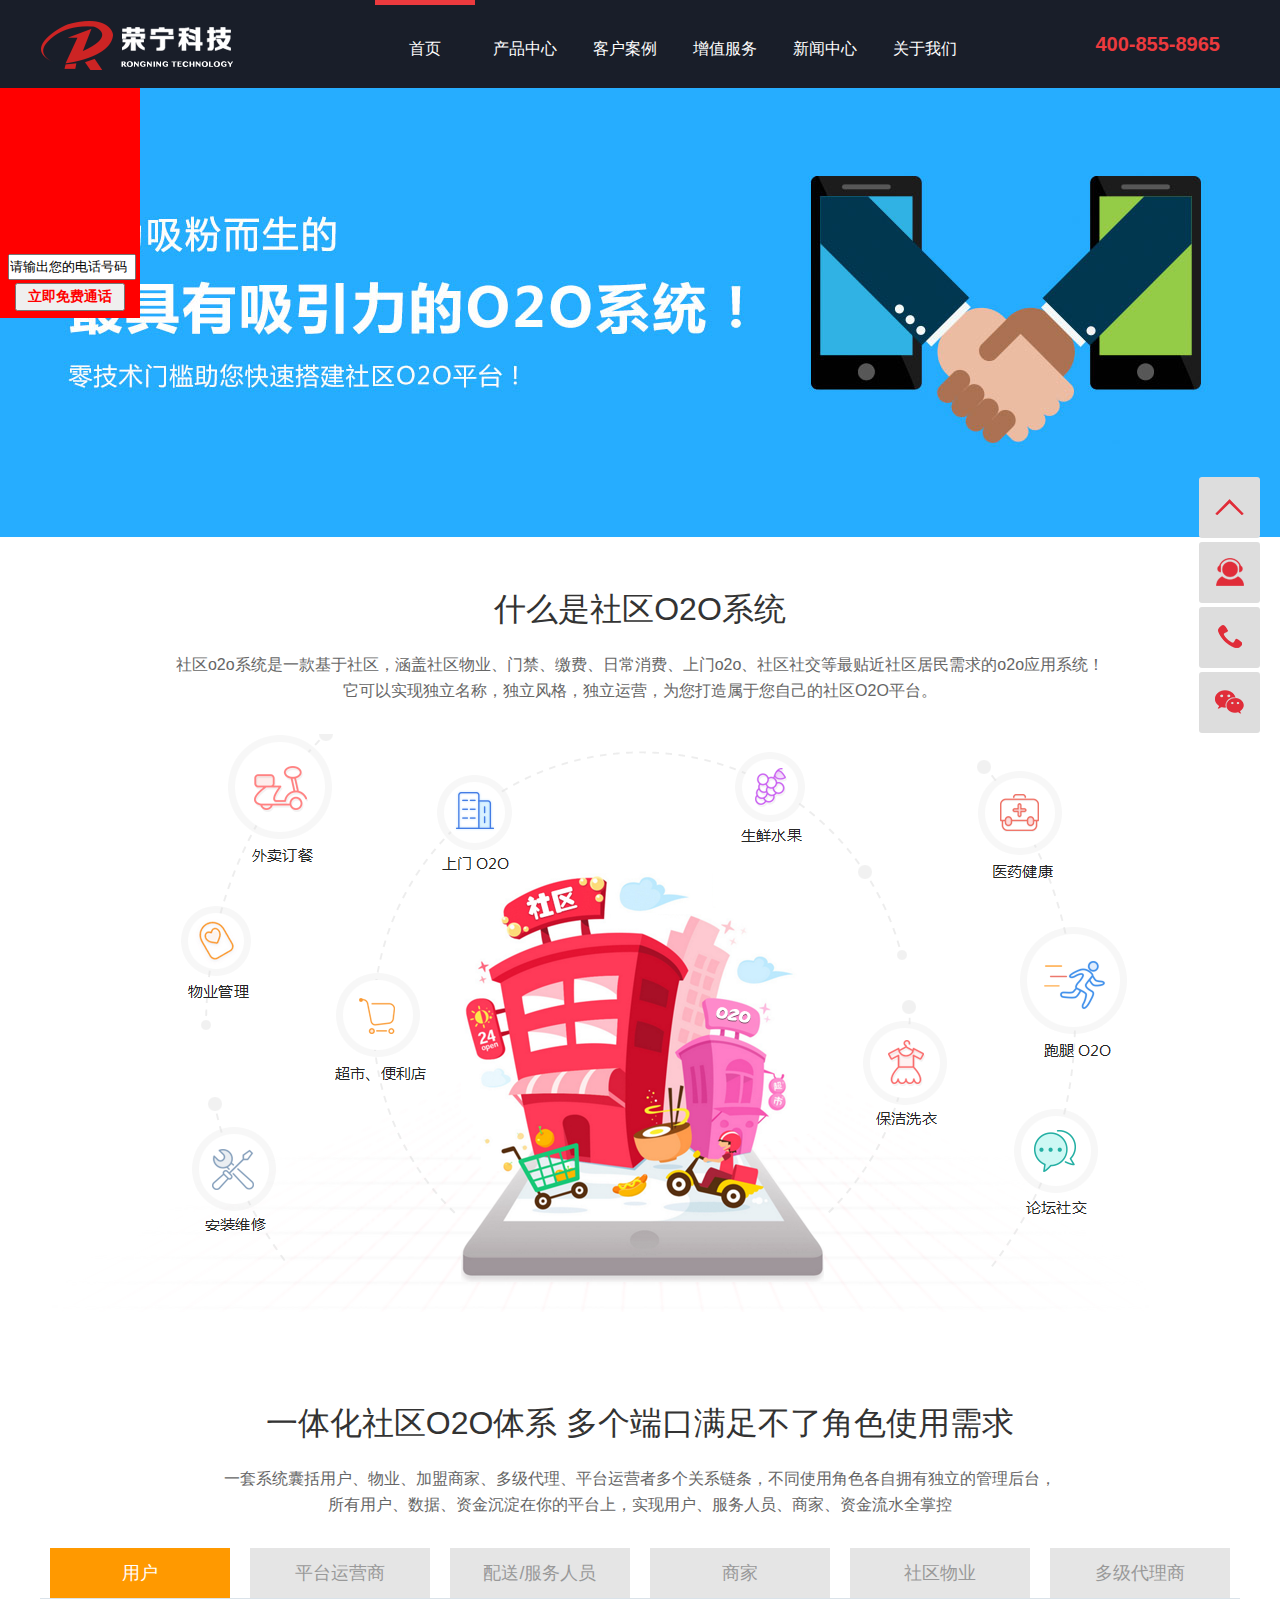
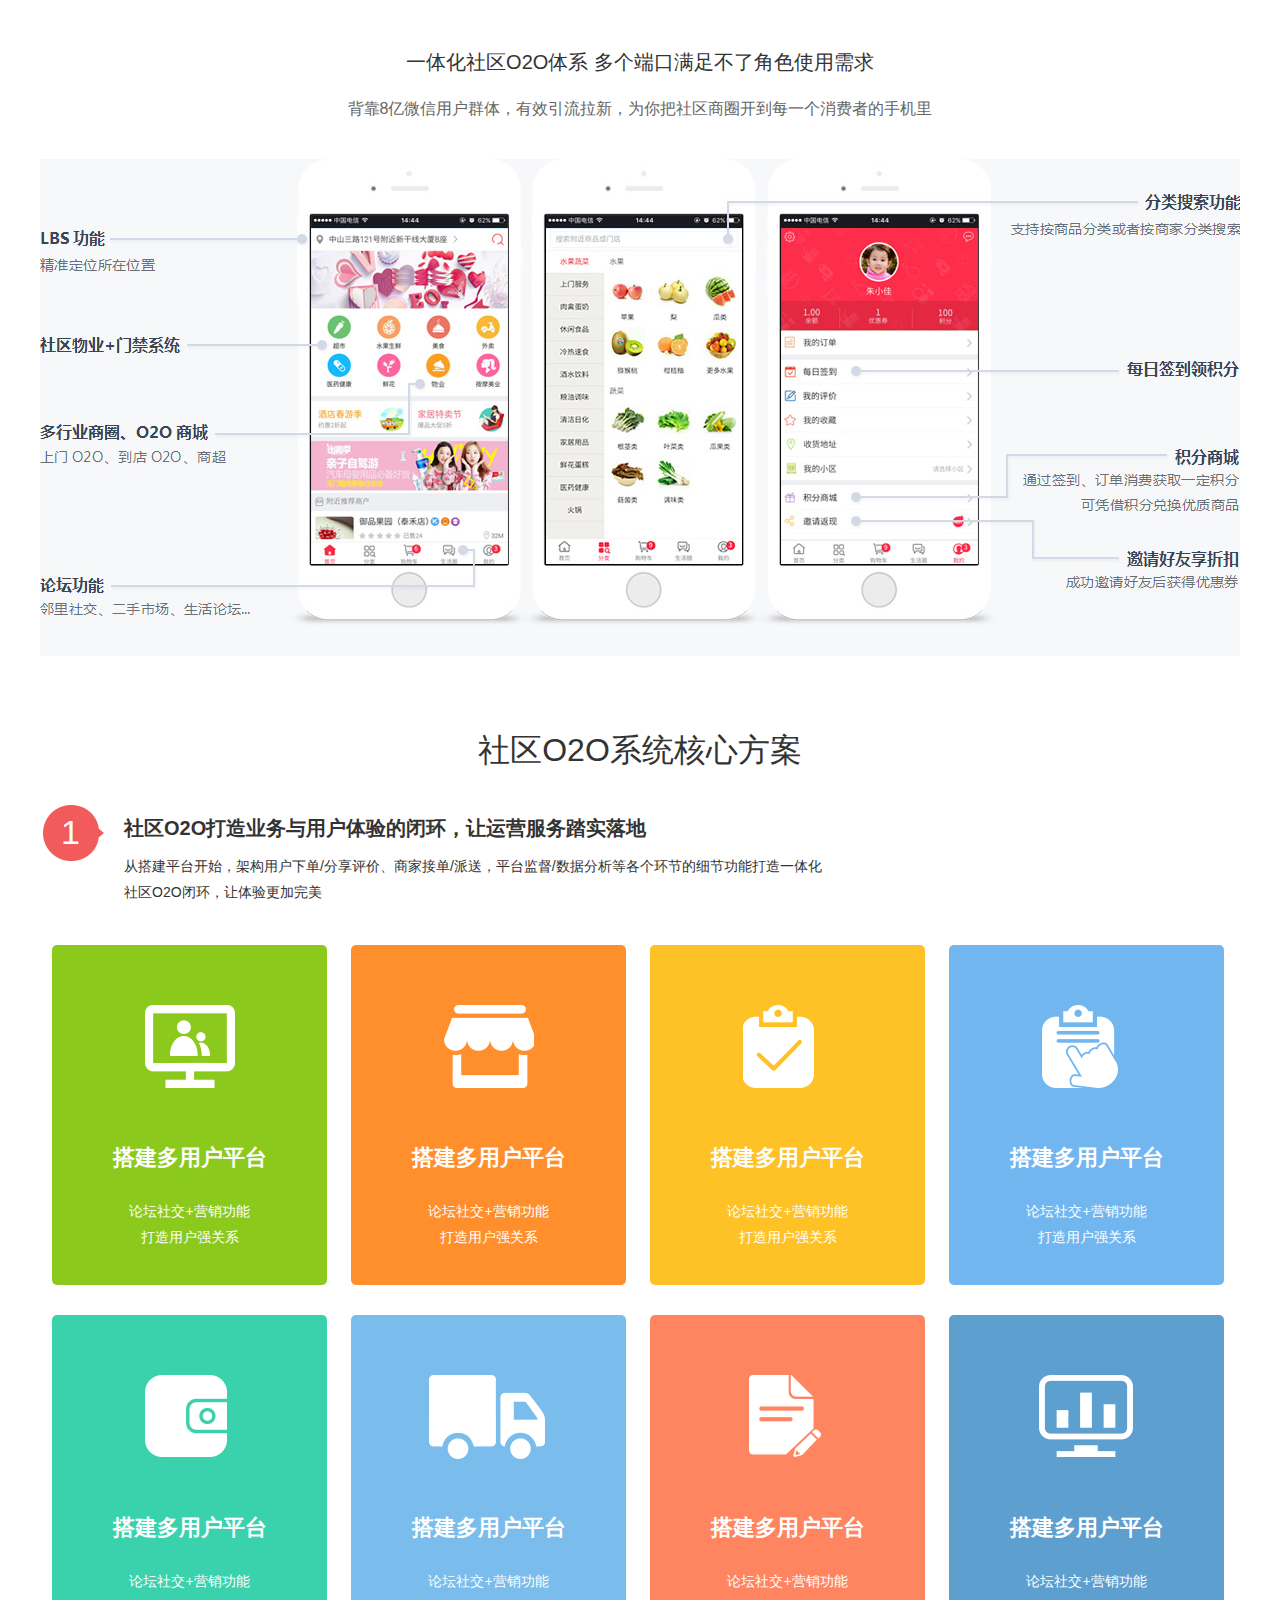
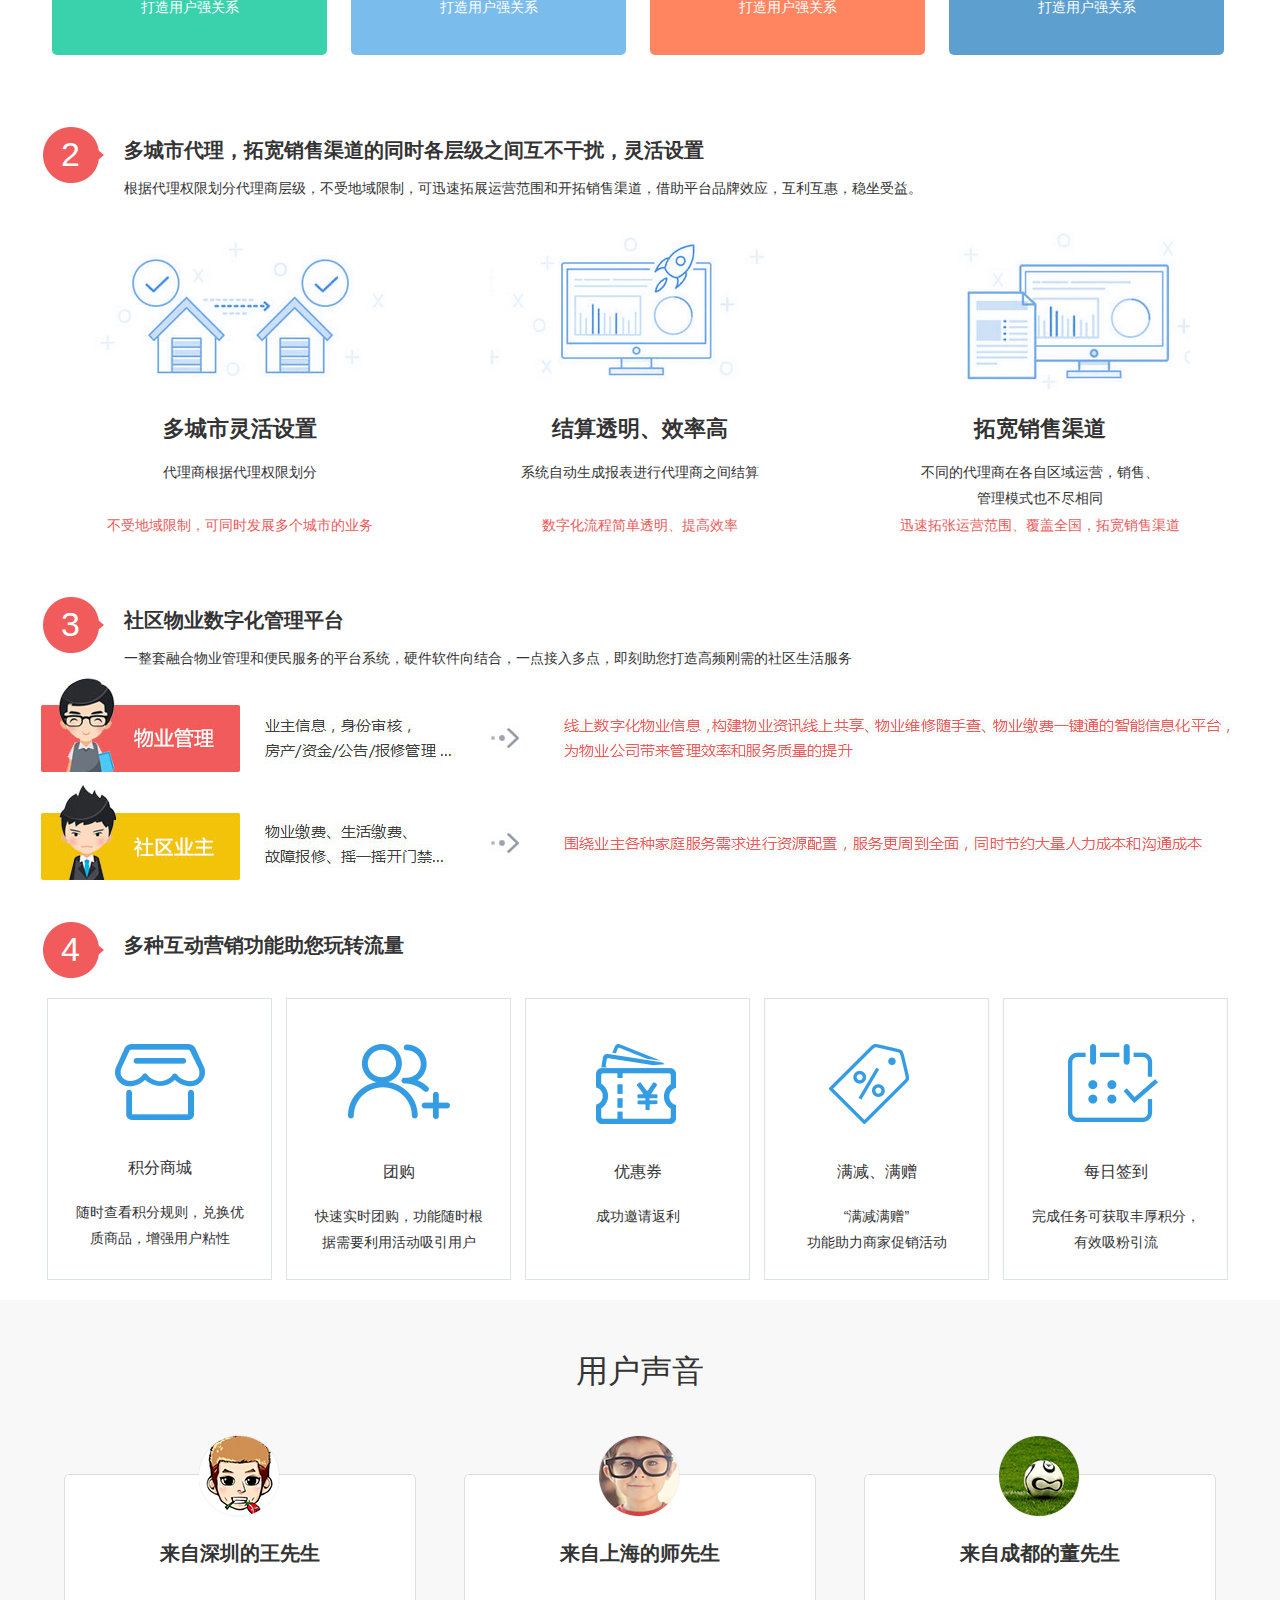
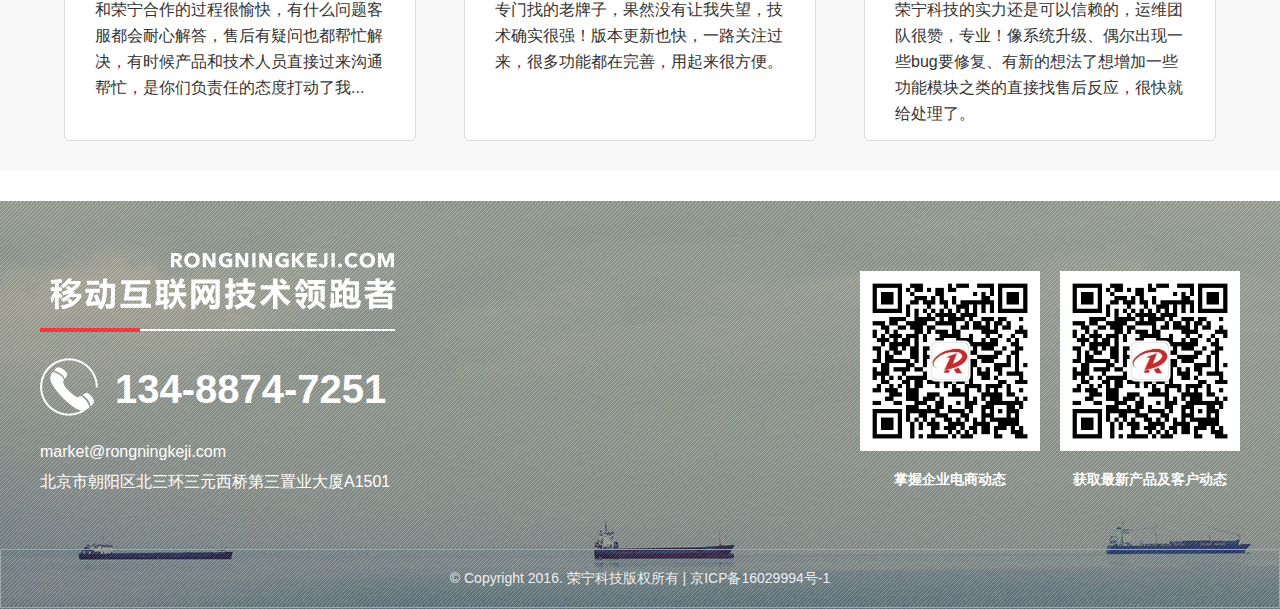
<file: Products/Products-O2O产品-社区.html>
<!DOCTYPE html>
<html>
<head>
<meta charset="UTF-8">
<title></title>
<link rel="stylesheet" href="../css/style.css" />
<script type="text/javascript" src="../js/rongningkeji.js" ></script>
</head>
<body>
<!--头部导航-->	
<div id="header">
	<ul class="wrap index-inner">
		<li class="logo LP-left">
			<a class="icon-index index-icon-1" href="#"></a>
		</li>
		<li class="LP-left">
			<ul class="nav">
				<li class="active"><a href="index.html">首页</a></li>
				<li class="LP-Products">
					<a href="#">产品中心</a>
					<div class="proNavBox">
						<ul class="proNav-1">
							<li><a class="icon-index Pn-1" href="javascript:;">电商产品</a></li>
							<li><a class="icon-index Pn-2" href="javascript:;">O2O产品</a></li>
						</ul>
						<ul class="proNav-2">
							<li class="hide">
								<div>
									<a href="Products/Products-电商产品-云分销.html">
										云分销
										<p>一款帮您卖货的微分销系统</p>
									</a>
								</div>
								<div>
									<a href="Products/Products-电商产品-B2B2C.html">
										多用户商城
										<p>打造店中店+生态化的互联网商业圈</p>
									</a>
								</div>
								<div>
									<a href="#">
										一元夺宝系统
										<p>一款超能吸粉+流量变现工具</p>
									</a>
								</div>
							</li>
							<li class="show">
								<div>
									<a href="Products-O2O产品-生活.html">
										生活O2O系统
										<p>一体化的综合性生活消费平台</p>
									</a>
								</div>
								<div>
									<a href="Products-O2O产品-社区.html">
										社区O2O系统
										<p>最贴近社区居民需求的服务模式</p>
									</a>
								</div>
								<div>
									<a href="#">
										洗涤O2O系统
										<p>洗涤上门服务的新型服务模式</p>
									</a>
								</div>
							</li>								
						</ul>
					</div>
				</li>
				<li><a href="#">客户案例</a></li>
				<li><a href="#">增值服务</a></li>
				<li><a href="#">新闻中心</a></li>
				<li><a href="#">关于我们</a></li>
			</ul>
		</li>
		<li class="wrap-right LP-right">
			<a href="tel:4006689871">400-855-8965</a>
		</li>
	</ul>
</div>
<!--头部导航-->	


<!--banner-->
	<div id="LP-Products-communityBanner"></div>
<!--banner-->


<!--什么是社区O2O系统-->
	<div id="LP-Products-communityWhat">
		<div class="community-inner">
			<div class="mgBtm30">
				<div class="title">什么是社区O2O系统</div>
				<div class="communityO2O-P">
					<p>社区o2o系统是一款基于社区，涵盖社区物业、门禁、缴费、日常消费、上门o2o、社区社交等最贴近社区居民需求的o2o应用系统！</p>
					<p> 它可以实现独立名称，独立风格，独立运营，为您打造属于您自己的社区O2O平台。</p>
				</div>
			</div>
			<img src="../img/community_05.png" />
		</div>
	</div>
<!--什么是社区O2O系统-->


<!--一体化社区O2O体系-->
	<div id="LP-Products-communitymerge">
		<div class="community-inner">
			<div class="mgBtm30">
				<div class="title">一体化社区O2O体系 多个端口满足不了角色使用需求</div>
				<div class="communityO2O-P">
					<p>一套系统囊括用户、物业、加盟商家、多级代理、平台运营者多个关系链条，不同使用角色各自拥有独立的管理后台， </p>
					<p>所有用户、数据、资金沉淀在你的平台上，实现用户、服务人员、商家、资金流水全掌控</p>
				</div>
			</div>
			<ul id="comtyCont" class="comtyControl cb">
				<li class="high">用户</li>
				<li>平台运营商</li>
				<li>配送/服务人员</li>
				<li>商家</li>
				<li>社区物业</li>
				<li>多级代理商</li>
			</ul>
			<div class="mgBtm30">
				<div class="comty-title">一体化社区O2O体系 多个端口满足不了角色使用需求</div>
				<div class="communityO2O-P">
					<p>背靠8亿微信用户群体，有效引流拉新，为你把社区商圈开到每一个消费者的手机里</p>
				</div>
			</div>
			<div id="controlImg">
				<img src="../img/community_09.png" />
			</div>			
		</div>
	</div>
<!--一体化社区O2O体系-->


<!--社区O2O系统核心方案-->
	<div id="LP-Products-communityCore">
		<div class="Core-inner">
			<div class="mgBtm30">
				<div class="title">社区O2O系统核心方案</div>
			</div>
			<dl class="comtyControl-1 cb">
				<dt class="icon-index community-icon1">1</dt>
				<dd>
					<h2>社区O2O打造业务与用户体验的闭环，让运营服务踏实落地</h2>
					<p>从搭建平台开始，架构用户下单/分享评价、商家接单/派送，平台监督/数据分析等各个环节的细节功能打造一体化</p>
					<p>社区O2O闭环，让体验更加完美 </p>
				</dd>
			</dl>
			<ul class="moreCity1 cb">
				<li class="comtyLI-1">
					<div class="icon-index community-icon2 community-icon"></div>
					<h2>搭建多用户平台</h2>
					<p>论坛社交+营销功能</p>
					<p>打造用户强关系</p>
				</li>
				<li class="comtyLI-2">
					<div class="icon-index community-icon3 community-icon"></div>
					<h2>搭建多用户平台</h2>
					<p>论坛社交+营销功能</p>
					<p>打造用户强关系</p>
				</li>
				<li class="comtyLI-3">
					<div class="icon-index community-icon4 community-icon"></div>
					<h2>搭建多用户平台</h2>
					<p>论坛社交+营销功能</p>
					<p>打造用户强关系</p>
				</li>
				<li class="comtyLI-4">
					<div class="icon-index community-icon5 community-icon"></div>
					<h2>搭建多用户平台</h2>
					<p>论坛社交+营销功能</p>
					<p>打造用户强关系</p>
				</li>
				<li class="comtyLI-5">
					<div class="icon-index community-icon6 community-icon"></div>
					<h2>搭建多用户平台</h2>
					<p>论坛社交+营销功能</p>
					<p>打造用户强关系</p>
				</li>
				<li class="comtyLI-6">
					<div class="icon-index community-icon7 community-icon"></div>
					<h2>搭建多用户平台</h2>
					<p>论坛社交+营销功能</p>
					<p>打造用户强关系</p>
				</li>
				<li class="comtyLI-7">
					<div class="icon-index community-icon8 community-icon"></div>
					<h2>搭建多用户平台</h2>
					<p>论坛社交+营销功能</p>
					<p>打造用户强关系</p>
				</li>
				<li class="comtyLI-8">
					<div class="icon-index community-icon9 community-icon"></div>
					<h2>搭建多用户平台</h2>
					<p>论坛社交+营销功能</p>
					<p>打造用户强关系</p>
				</li>
			</ul>
			<dl class="comtyControl-1 cb">
				<dt class="icon-index community-icon1">2</dt>
				<dd>
					<h2>多城市代理，拓宽销售渠道的同时各层级之间互不干扰，灵活设置</h2>
					<p>根据代理权限划分代理商层级，不受地域限制，可迅速拓展运营范围和开拓销售渠道，借助平台品牌效应，互利互惠，稳坐受益。</p>
				</dd>
			</dl>
			<ul class="moreCity2 cb">
				<li>
					<div class="icon-index moreIcon-1"></div>
					<h2>多城市灵活设置</h2>
					<p class="moreText">代理商根据代理权限划分</p>
					<p class="moreColorRed">不受地域限制，可同时发展多个城市的业务</p>
				</li>
				<li>
					<div class="icon-index moreIcon-2"></div>
					<h2>结算透明、效率高</h2>
					<p class="moreText">系统自动生成报表进行代理商之间结算</p>
					<p class="moreColorRed">数字化流程简单透明、提高效率</p>
				</li>
				<li>
					<div class="icon-index moreIcon-3"></div>
					<h2>拓宽销售渠道</h2>
					<p class="moreText">不同的代理商在各自区域运营，销售、<br />管理模式也不尽相同</p>
					<p class="moreColorRed">迅速拓张运营范围、覆盖全国，拓宽销售渠道</p>
				</li>			
			</ul>
			<dl class="comtyControl-1 cb">
				<dt class="icon-index community-icon1">3</dt>
				<dd>
					<h2>社区物业数字化管理平台</h2>	
					<p>一整套融合物业管理和便民服务的平台系统，硬件软件向结合，一点接入多点，即刻助您打造高频刚需的社区生活服务</p>
				</dd>
			</dl>
			<div class="moreCity3">
				<img src="../img/community_12.png" />
			</div>
			<dl class="comtyControl-1 cb">
				<dt class="icon-index community-icon1">4</dt>
				<dd>
					<h2>多种互动营销功能助您玩转流量</h2>
				</dd>
			</dl>
			<ul class="moreCity4 cb">
				<li>
					<div class="icon-index  moreIcon-4"></div>
					<h2>积分商城</h2>
					<p>随时查看积分规则，兑换优<br />质商品，增强用户粘性</p>
				</li>
				<li>
					<div class="icon-index  moreIcon-5"></div>
					<h2>团购</h2>
					<p>快速实时团购，功能随时根<br />据需要利用活动吸引用户</p>
				</li>
				<li>
					<div class="icon-index  moreIcon-6"></div>
					<h2>优惠券</h2>
					<p>成功邀请返利</p>
				</li>
				<li>
					<div class="icon-index  moreIcon-7"></div>
					<h2>满减、满赠</h2>
					<p>“满减满赠”<br />功能助力商家促销活动</p>
				</li>
				<li>
					<div class="icon-index  moreIcon-8"></div>
					<h2>每日签到</h2>
					<p>完成任务可获取丰厚积分，<br />有效吸粉引流</p>
				</li>		
			</ul>
		</div>
	</div>
<!--社区O2O系统核心方案-->


<!--用户声音-->
	<div id="LP-Products-communityUser">
		<div class="community-inner">
			<div class="title mgBtm80">用户声音</div>
			<ul class="userVoice">
				<li>
					<div class="icon-index userIcon-1"></div>
					<h2>来自深圳的王先生</h2>
					<p>和荣宁合作的过程很愉快，有什么问题客服都会耐心解答，售后有疑问也都帮忙解决，有时候产品和技术人员直接过来沟通帮忙，是你们负责任的态度打动了我...</p>
				</li>
				<li>
					<div class="icon-index userIcon-2"></div>
					<h2>来自上海的师先生</h2>
					<p>专门找的老牌子，果然没有让我失望，技术确实很强！版本更新也快，一路关注过来，很多功能都在完善，用起来很方便。</p>
				</li>
				<li>
					<div class="icon-index userIcon-3"></div>
					<h2>来自成都的董先生</h2>
					<p>荣宁科技的实力还是可以信赖的，运维团队很赞，专业！像系统升级、偶尔出现一些bug要修复、有新的想法了想增加一些功能模块之类的直接找售后反应，很快就给处理了。</p>
				</li>		
			</ul>
		</div>
	</div>
<!--用户声音-->


<!--footer-->
	<div id="footer">
		<div class="footer-inner">
			<div class="footer-left">
				<div class="footerLogo icon-index"></div>
				<div class="footerTel icon-index">134-8874-7251</div>
				<p>market@rongningkeji.com</p>
				<p>北京市朝阳区北三环三元西桥第三置业大厦A1501</p>
			</div>
			<ul class="footer-right">
				<li>
					<img src="../img/ewm01.png.jpg" />
					获取最新产品及客户动态
            
				</li>
				<li>
					<img src="../img/ewm01.png.jpg" />
					掌握企业电商动态
            
				</li>
			</ul>
		</div>
		<div class="footerCopy">© Copyright 2016. 荣宁科技版权所有 | 京ICP备16029994号-1</div>
	</div>
<!--footer-->


<!--免费电话咨询-->
	<div id="Telephone">
		<div style="position:absolute;left: 0px; top: 1px; width: 140px; height: 177px; background-image: url(http://lxb.baidu.com/newFloat/asset/img/1003/1.png);"></div>
		<div style="position:absolute;left: 128px; top:4px; width: 8px; height: 8px; background-image: url(http://lxb.baidu.com/newFloat/asset/img/close.png);"></div>
		<input class="num" value="请输出您的电话号码"/>
		<input class="now" value="立即免费通话" type="button"/>
	</div>
<!--免费电话咨询-->


<!--侧边栏-->
	<ul id="side">
		<li>
			<a id="header" href="javascript:void(0);" title="返回顶部">
				<img style="display: none;" src="../img/float_ico1a.png" />
				<img src="../img/float_ico1b.png" />
			</a>
		</li>
		<li>
			<a target="_blank" title="联系QQ" href="http://wpa.qq.com/msgrd?v=3&uin=2186399105&site=qq&menu=yes">
				<img style="display: none;" src="../img/float_ico2a.png" />
				<img src="../img/float_ico2b.png" />
			</a>
		</li>
		<li>
			<a href="#" title="联系电话">
				<img style="display: none;" src="../img/float_ico3a.png" />
				<img src="../img/float_ico3b.png" />
			</a>
			<div style="display: none;">134-8874-7251</div>
		</li>
		<li>
			<a href="#" title="扫一扫">
				<img style="display: none" src="../img/float_ico4a.png" />
				<img src="../img/float_ico4b.png" />
			</a>
			<div class="scan icon-index" style="display: none;"></div>
		</li>
	</ul>
<!--侧边栏-->
</body>
</html>
</file>
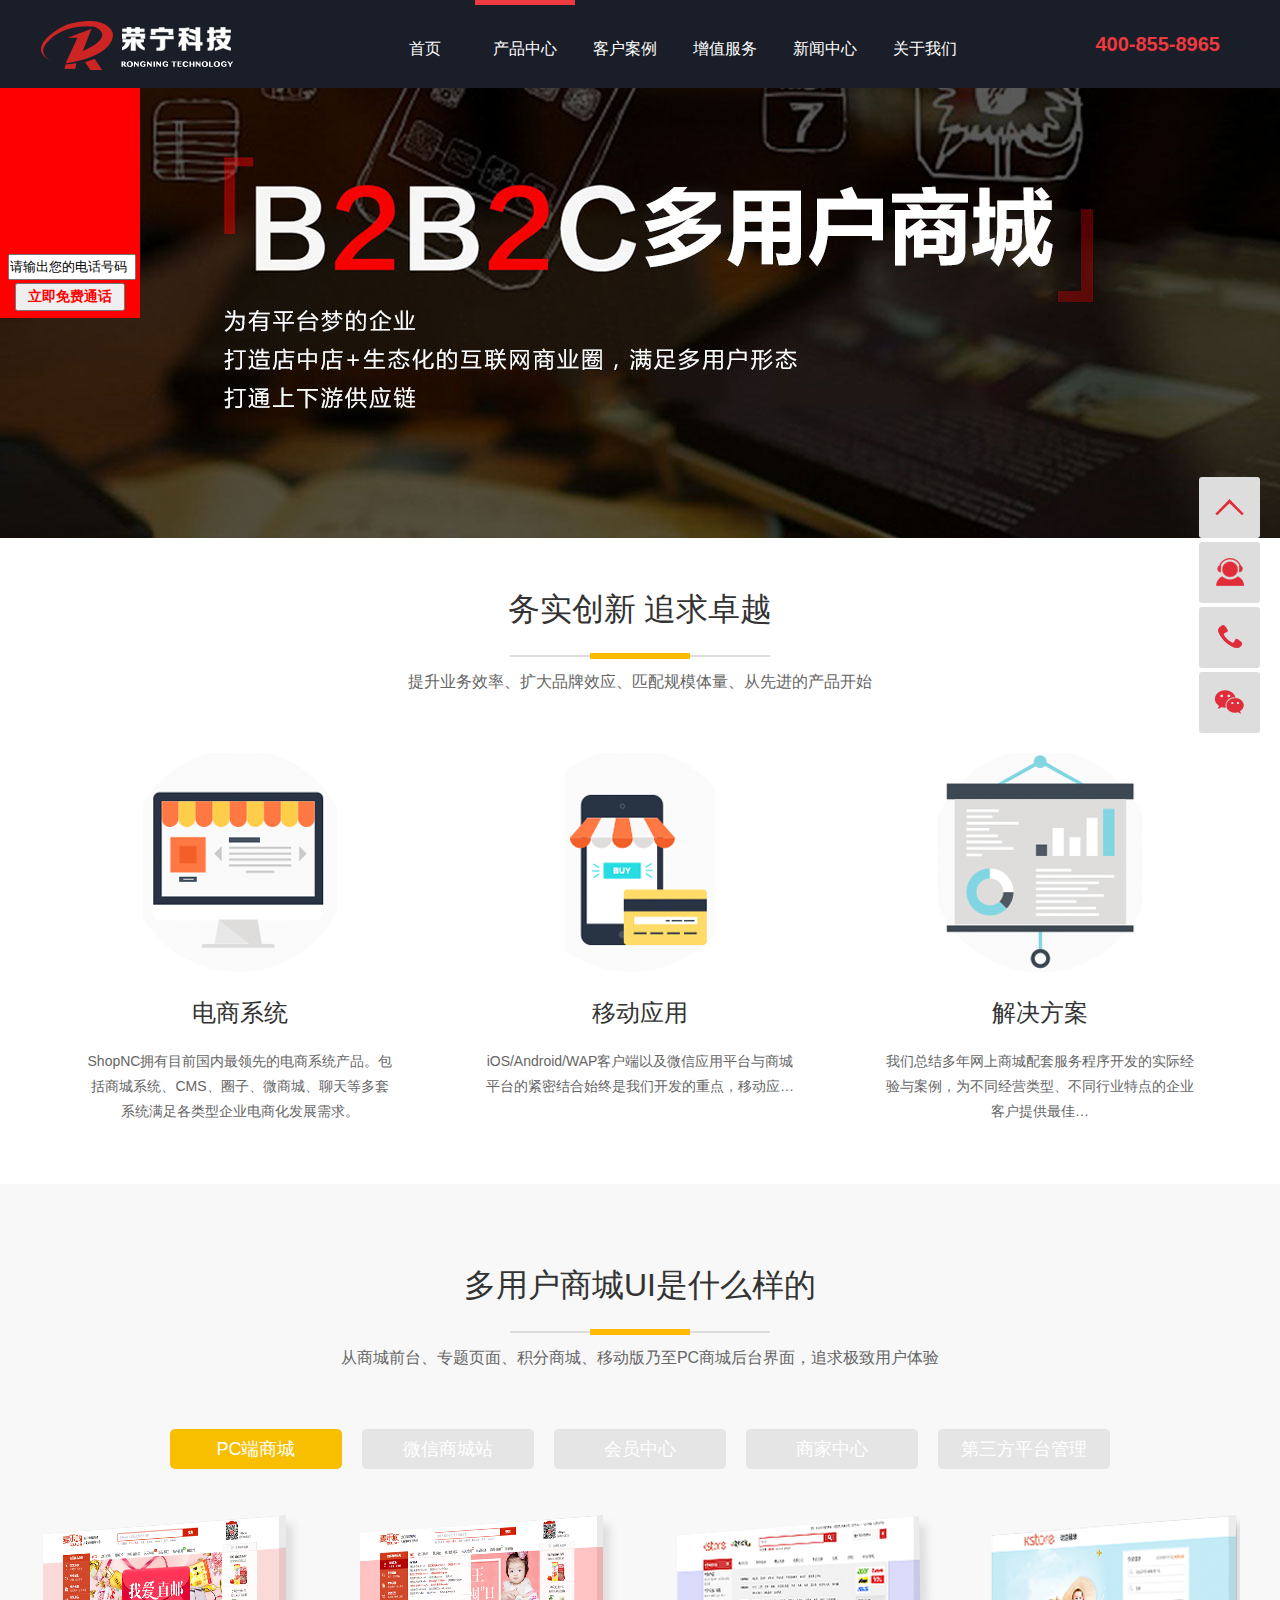
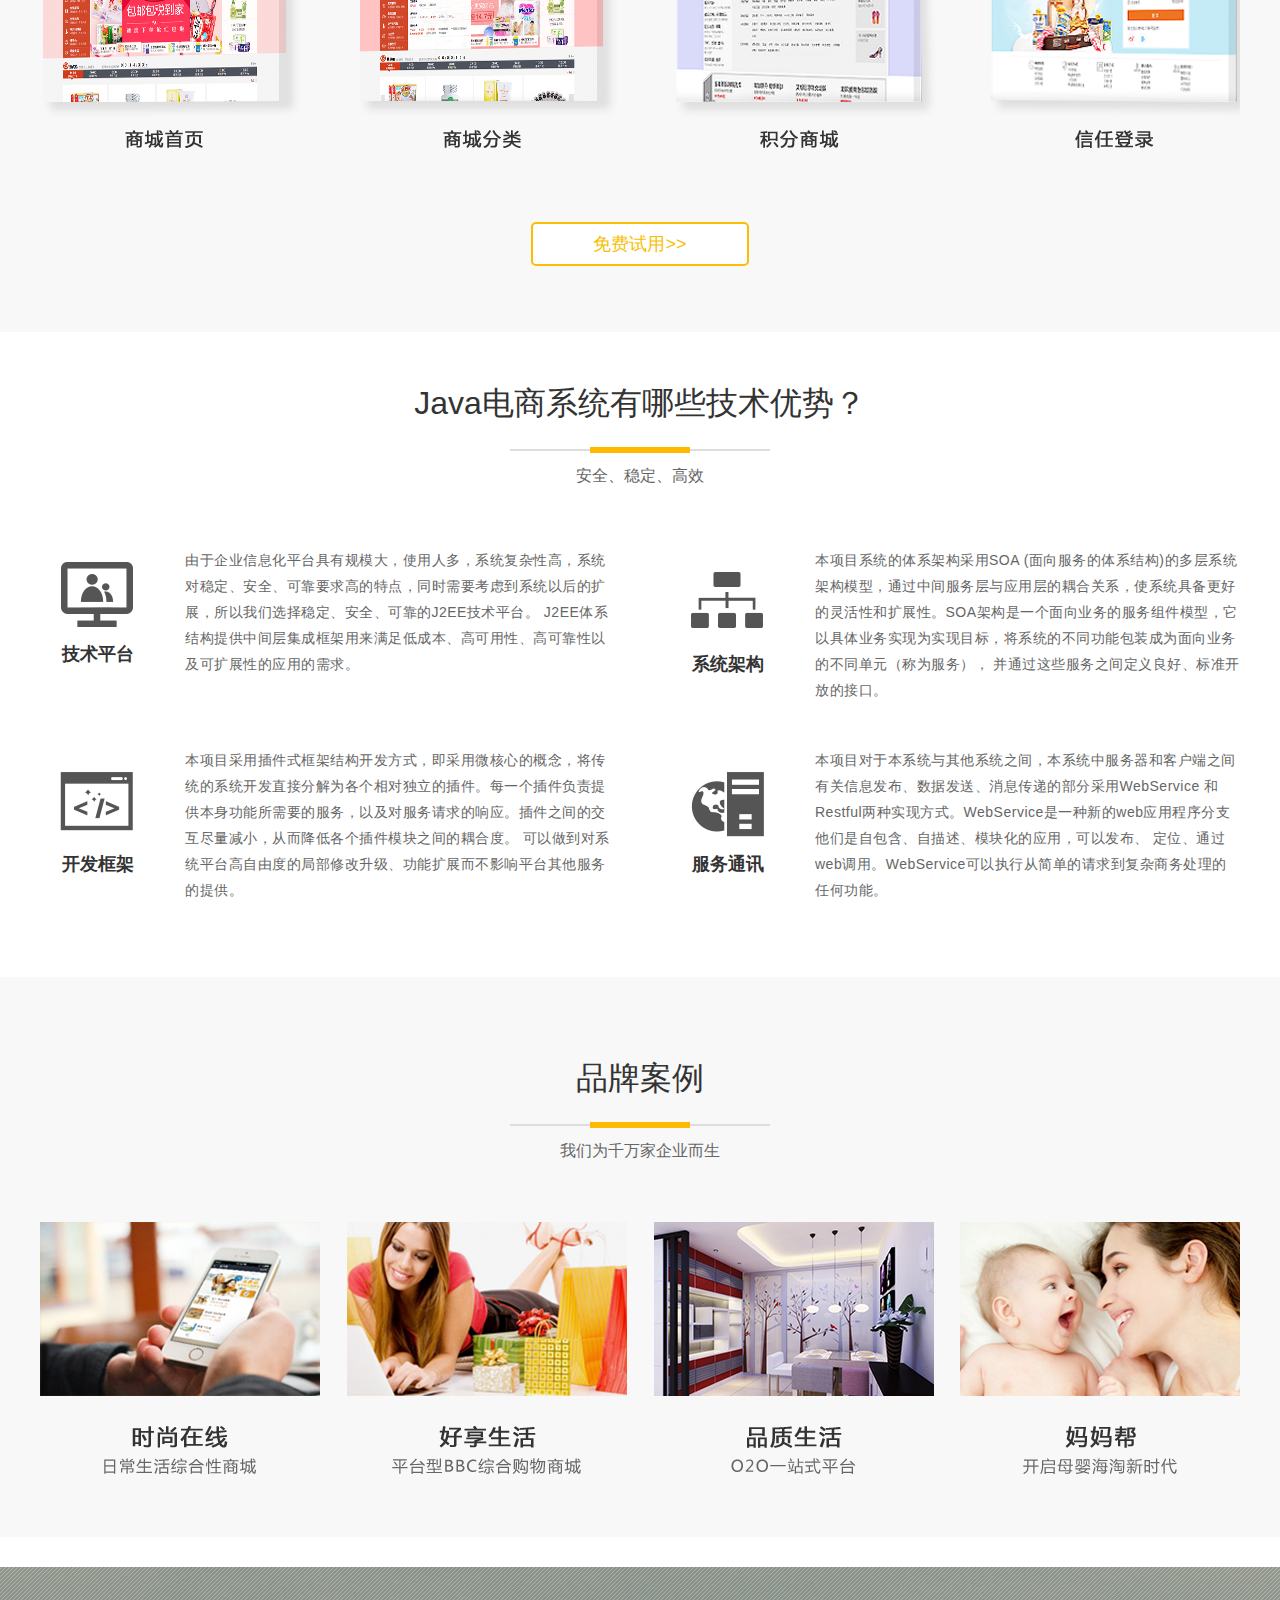
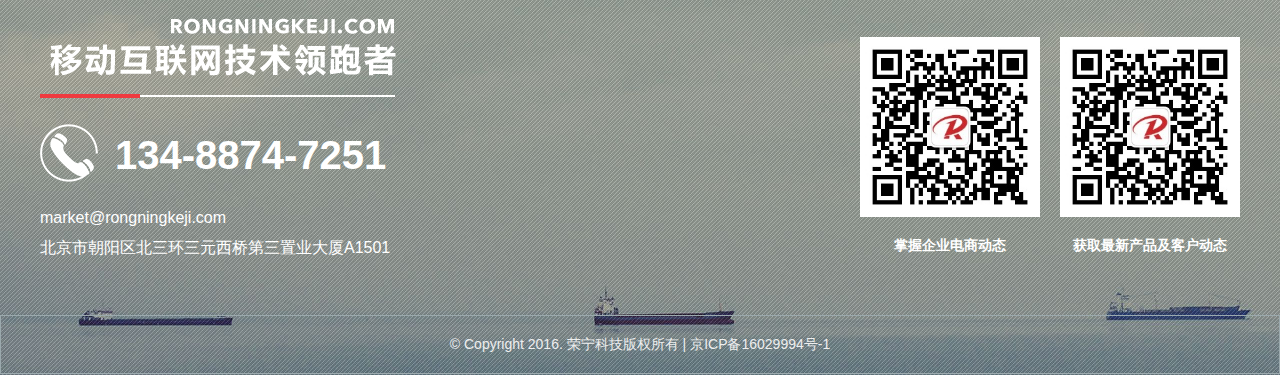
<file: Products/Products-电商产品-B2B2C.html>
<!DOCTYPE html>
<html>
	<head>
		<meta charset="UTF-8">
		<title>荣宁科技-多用户商城</title>
		<link rel="stylesheet" href="../css/style.css" type="text/css" />
		<script type="text/javascript" src="../js/rongningkeji.js" ></script>
	</head>
	<body>
<!--头部导航-->		
		<div id="header">
		<ul class="wrap index-inner">
			<li class="logo LP-left">
				<a class="icon-index index-icon-1" href="#"></a>
			</li>
			<li class="LP-left">
				<ul class="nav">
					<li><a href="../index.html">首页</a></li>
					<li class="LP-Products active">
						<a href="#">产品中心</a>
						<div class="proNavBox">
							<ul class="proNav-1">
								<li><a class="icon-index Pn-1" href="javascript:;">电商产品</a></li>
								<li><a class="icon-index Pn-2" href="javascript:;">O2O产品</a></li>
							</ul>
							<ul class="proNav-2">
								<li class="hide">
									<div>
										<a href="Products-电商产品-云分销.html">
											云分销
											<p>一款帮您卖货的微分销系统</p>
										</a>
									</div>
									<div>
										<a href="Products-电商产品-B2B2C.html">
											多用户商城
											<p>打造店中店+生态化的互联网商业圈</p>
										</a>
									</div>
									<div>
										<a href="#">
											一元夺宝系统
											<p>一款超能吸粉+流量变现工具</p>
										</a>
									</div>
								</li>
								<li class="show">
									<div>
										<a href="Products-O2O产品-生活.html">
											生活O2O系统
											<p>一体化的综合性生活消费平台</p>
										</a>
									</div>
									<div>
										<a href="Products-O2O产品-社区.html">
											社区O2O系统
											<p>最贴近社区居民需求的服务模式</p>
										</a>
									</div>
									<div>
										<a href="#">
											洗涤O2O系统
											<p>洗涤上门服务的新型服务模式</p>
										</a>
									</div>
								</li>								
							</ul>
						</div>
					</li>
					<li><a href="#">客户案例</a></li>
					<li><a href="#">增值服务</a></li>
					<li><a href="#">新闻中心</a></li>
					<li><a href="#">关于我们</a></li>
				</ul>
			</li>
			<li class="wrap-right LP-right">
				<a href="tel:4006689871">400-855-8965</a>
			</li>
		</ul>
	</div>
		
<!--头部导航-->


<!--banner-->
		<div id="LP-Products-B2B2C"></div>
<!--banner-->


<!--务实创新 追求卓越-->
		<div id="LP-Products-B2B2C1">
			<div class="index-inner">
				<div class="index-head">
					<div class="title">
						务实创新 追求卓越
						<span></span>
					</div>
					<div class="icon-index B2B2C-icon">提升业务效率、扩大品牌效应、匹配规模体量、从先进的产品开始</div>
				</div>			
				<dl class="index-inner indexdd">
					<dd>
						<div class="Products-pic">
							<img class="Mask" src="../img/rong-4.png"/>
							<img src="../img/view_09.png" />
						</div>	
						<div class="Products-title">电商系统</div>
						<p class="Products-text">ShopNC拥有目前国内最领先的电商系统产品。包括商城系统、CMS、圈子、微商城、聊天等多套系统满足各类型企业电商化发展需求。</p>
					</dd>
					<dd>
						<div class="Products-pic">
							<img class="Mask" src="../img/rong-4.png"/>
							<img src="../img/view_11.png" />
						</div>	
						<div class="Products-title">移动应用</div>
						<p class="Products-text">iOS/Android/WAP客户端以及微信应用平台与商城平台的紧密结合始终是我们开发的重点，移动应…</p>
					</dd>
					<dd>
						<div class="Products-pic">
							<img class="Mask" src="../img/rong-4.png"/>
							<img src="../img/view_13.png" />
						</div>	
						<div class="Products-title">解决方案</div>
						<p class="Products-text">我们总结多年网上商城配套服务程序开发的实际经验与案例，为不同经营类型、不同行业特点的企业客户提供最佳…</p>
					</dd>					
				</dl>
			</div>			
		</div>
<!--务实创新 追求卓越-->


<!--多用户商城UI是什么样的-->
		<div id="LP-Products-B2B2C2">
			<div class="index-inner">
				<div class="index-head">
					<div class="title">
						多用户商城UI是什么样的
						<span></span>
					</div>
					<div class="icon-index B2B2C-icon">从商城前台、专题页面、积分商城、移动版乃至PC商城后台界面，追求极致用户体验</div>
				</div>
				<ul class="B2B2C2-tabs">
					<li>PC端商城</li>
					<li>微信商城站</li>
					<li>会员中心</li>
					<li>商家中心</li>
					<li>第三方平台管理</li>
				</ul>
				<img src="../img/view_18.png" />
				<div class="freefreeTrial">
					<a href="###">免费试用>></a>
				</div>	
			</div>
		</div>
<!--多用户商城UI是什么样的-->


<!--Java电商系统有哪些技术优势？-->
		<div id="LP-Products-B2B2C3">
			<div class="index-inner">
				<div class="index-head">
					<div class="title">
						Java电商系统有哪些技术优势？
						<span></span>
					</div>
					<div class="icon-index B2B2C-icon">安全、稳定、高效</div>
				</div>
				<dd class="B2B2C-mgR">
					<div class="icon-index B2B2C3-icon-1 B2B2C3-title LP-left">技术平台</div>
					<p class="B2B2C3-txt LP-right">由于企业信息化平台具有规模大，使用人多，系统复杂性高，系统对稳定、安全、可靠要求高的特点，同时需要考虑到系统以后的扩展，所以我们选择稳定、安全、可靠的J2EE技术平台。
                    J2EE体系结构提供中间层集成框架用来满足低成本、高可用性、高可靠性以及可扩展性的应用的需求。</p>
				</dd>
				<dd class="LP-right">
					<div class="icon-index B2B2C3-icon-2 B2B2C3-title LP-left">系统架构 </div>
					<p class="B2B2C3-txt LP-right">本项目系统的体系架构采用SOA (面向服务的体系结构)的多层系统架构模型，通过中间服务层与应用层的耦合关系，使系统具备更好的灵活性和扩展性。SOA架构是一个面向业务的服务组件模型，它以具体业务实现为实现目标，将系统的不同功能包装成为面向业务的不同单元（称为服务），
					并通过这些服务之间定义良好、标准开放的接口。</p>
				</dd>
				<dd class="B2B2C-mgR">
					<div class="icon-index B2B2C3-icon-3 B2B2C3-title LP-left">开发框架 </div>
					<p class="B2B2C3-txt LP-right">本项目采用插件式框架结构开发方式，即采用微核心的概念，将传统的系统开发直接分解为各个相对独立的插件。每一个插件负责提供本身功能所需要的服务，以及对服务请求的响应。插件之间的交互尽量减小，从而降低各个插件模块之间的耦合度。
					可以做到对系统平台高自由度的局部修改升级、功能扩展而不影响平台其他服务的提供。</p>
				</dd>
				<dd class="LP-right">
					<div class="icon-index B2B2C3-icon-4 B2B2C3-title LP-left">服务通讯 </div>
					<p class="B2B2C3-txt LP-right">本项目对于本系统与其他系统之间，本系统中服务器和客户端之间有关信息发布、数据发送、消息传递的部分采用WebService 和Restful两种实现方式。WebService是一种新的web应用程序分支他们是自包含、自描述、模块化的应用，可以发布、
					定位、通过web调用。WebService可以执行从简单的请求到复杂商务处理的任何功能。</p>
				</dd>				
			</div>
		</div>
<!--Java电商系统有哪些技术优势？-->


<!--品牌案例-->
		<div id="LP-Products-B2B2C4">
			<div class="index-inner">
				<div class="index-head">
					<div class="title">
						品牌案例
						<span></span>
					</div>
					<div class="icon-index B2B2C-icon">我们为千万家企业而生</div>
				</div>
				<img src="../img/view_19.png" />
			</div>
		</div>
<!--品牌案例-->


<!--footer-->
		<div id="footer">
			<div class="footer-inner">
				<div class="footer-left">
					<div class="footerLogo icon-index"></div>
					<div class="footerTel icon-index">134-8874-7251</div>
					<p>market@rongningkeji.com</p>
					<p>北京市朝阳区北三环三元西桥第三置业大厦A1501</p>
				</div>
				<ul class="footer-right">
					<li>
						<img src="../img/ewm01.png.jpg" />
						获取最新产品及客户动态
                
					</li>
					<li>
						<img src="../img/ewm01.png.jpg" />
						掌握企业电商动态
                
					</li>
				</ul>
			</div>
			<div class="footerCopy">© Copyright 2016. 荣宁科技版权所有 | 京ICP备16029994号-1</div>
		</div>
		
<!--footer-->


<!--免费电话咨询-->
		<div id="Telephone">
			<div style="position:absolute;left: 0px; top: 1px; width: 140px; height: 177px; background-image: url(http://lxb.baidu.com/newFloat/asset/img/1003/1.png);"></div>
			<div style="position:absolute;left: 128px; top:4px; width: 8px; height: 8px; background-image: url(http://lxb.baidu.com/newFloat/asset/img/close.png);"></div>
			<input class="num" value="请输出您的电话号码"/>
			<input class="now" value="立即免费通话" type="button"/>
		</div>
				
<!--免费电话咨询-->


<!--侧边栏-->
		<ul id="side">
			<li>
				<a id="header" href="javascript:void(0);" title="返回顶部">
					<img style="display: none;" src="../img/float_ico1a.png" />
					<img src="../img/float_ico1b.png" />
				</a>
			</li>
			<li>
				<a target="_blank" title="联系QQ" href="http://wpa.qq.com/msgrd?v=3&uin=2186399105&site=qq&menu=yes">
					<img style="display: none;" src="../img/float_ico2a.png" />
					<img src="../img/float_ico2b.png" />
				</a>
			</li>
			<li>
				<a href="#" title="联系电话">
					<img style="display: none;" src="../img/float_ico3a.png" />
					<img src="../img/float_ico3b.png" />
				</a>
				<div style="display: none;">134-8874-7251</div>
			</li>
			<li>
				<a href="#" title="扫一扫">
					<img style="display: none" src="../img/float_ico4a.png" />
					<img src="../img/float_ico4b.png" />
				</a>
				<div class="scan icon-index" style="display: none;"></div>
			</li>
		</ul>
		
<!--侧边栏-->
	</body>
</html>
</file>
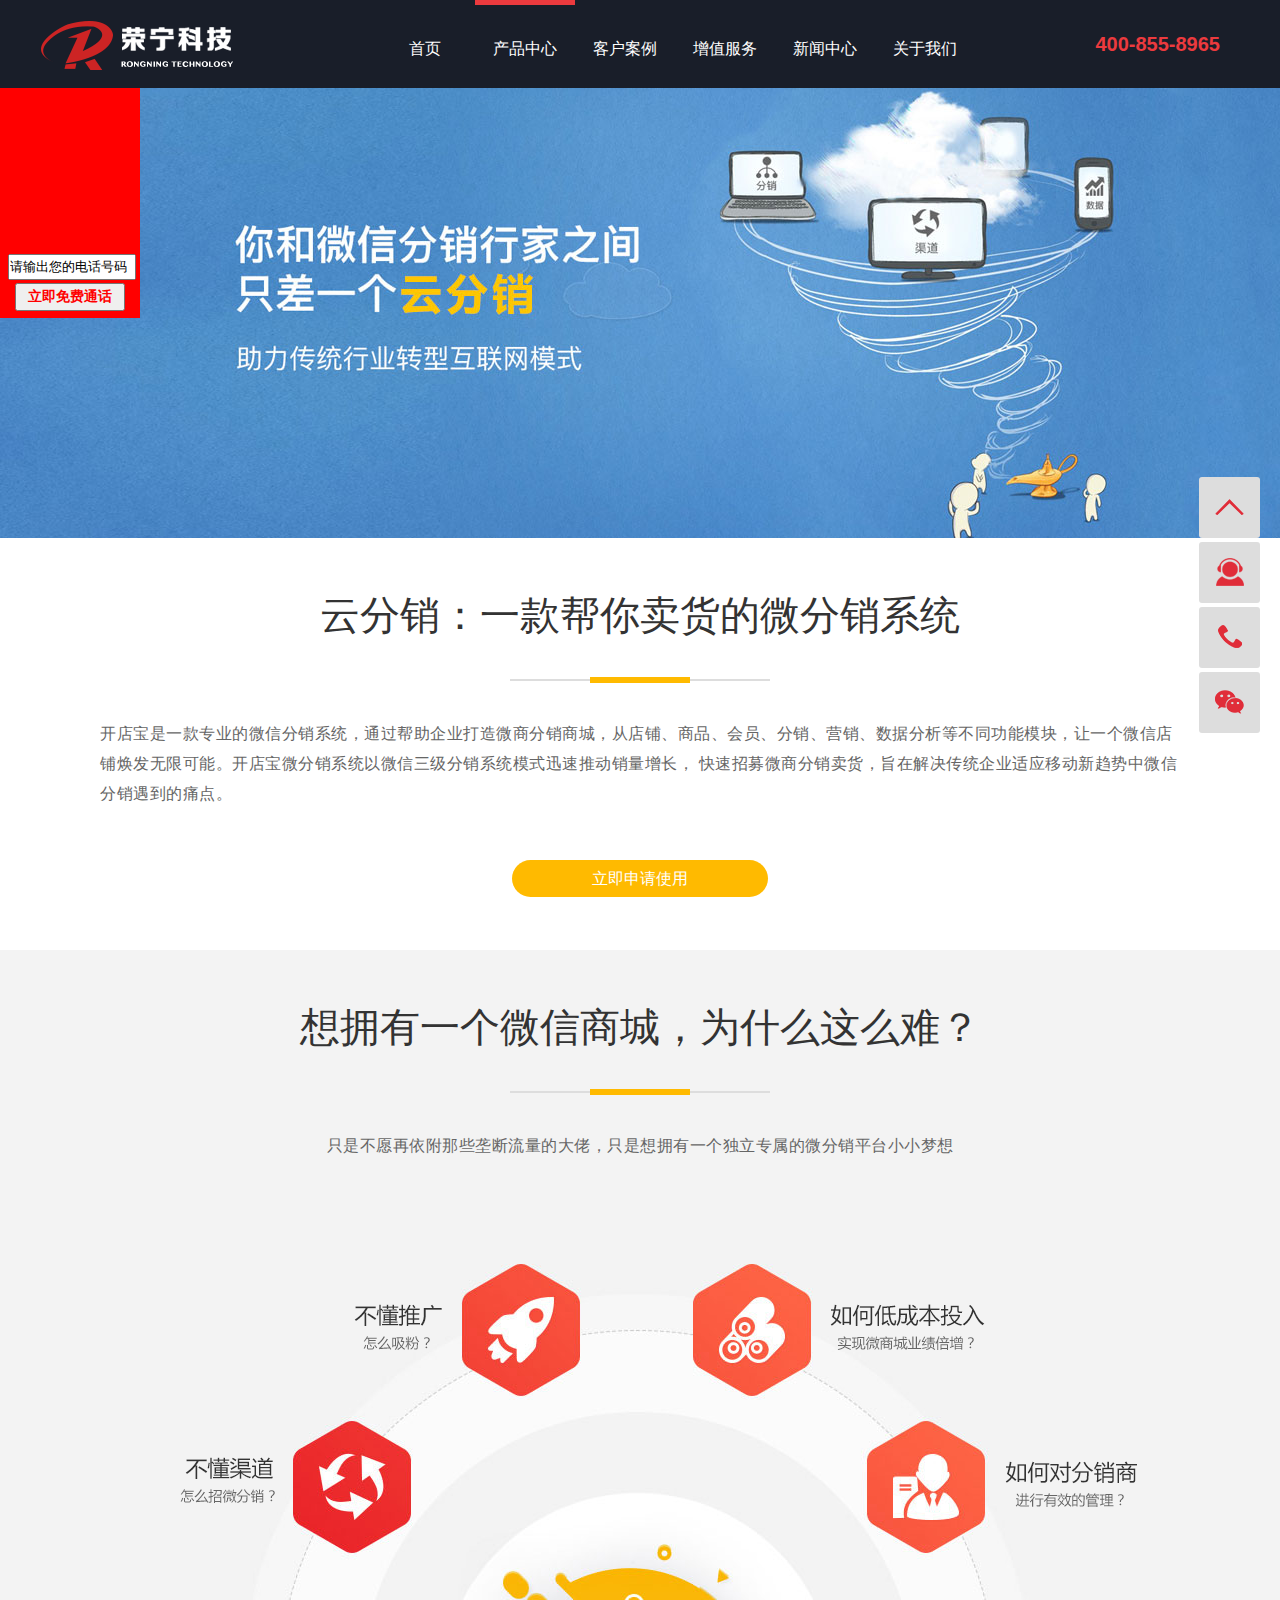
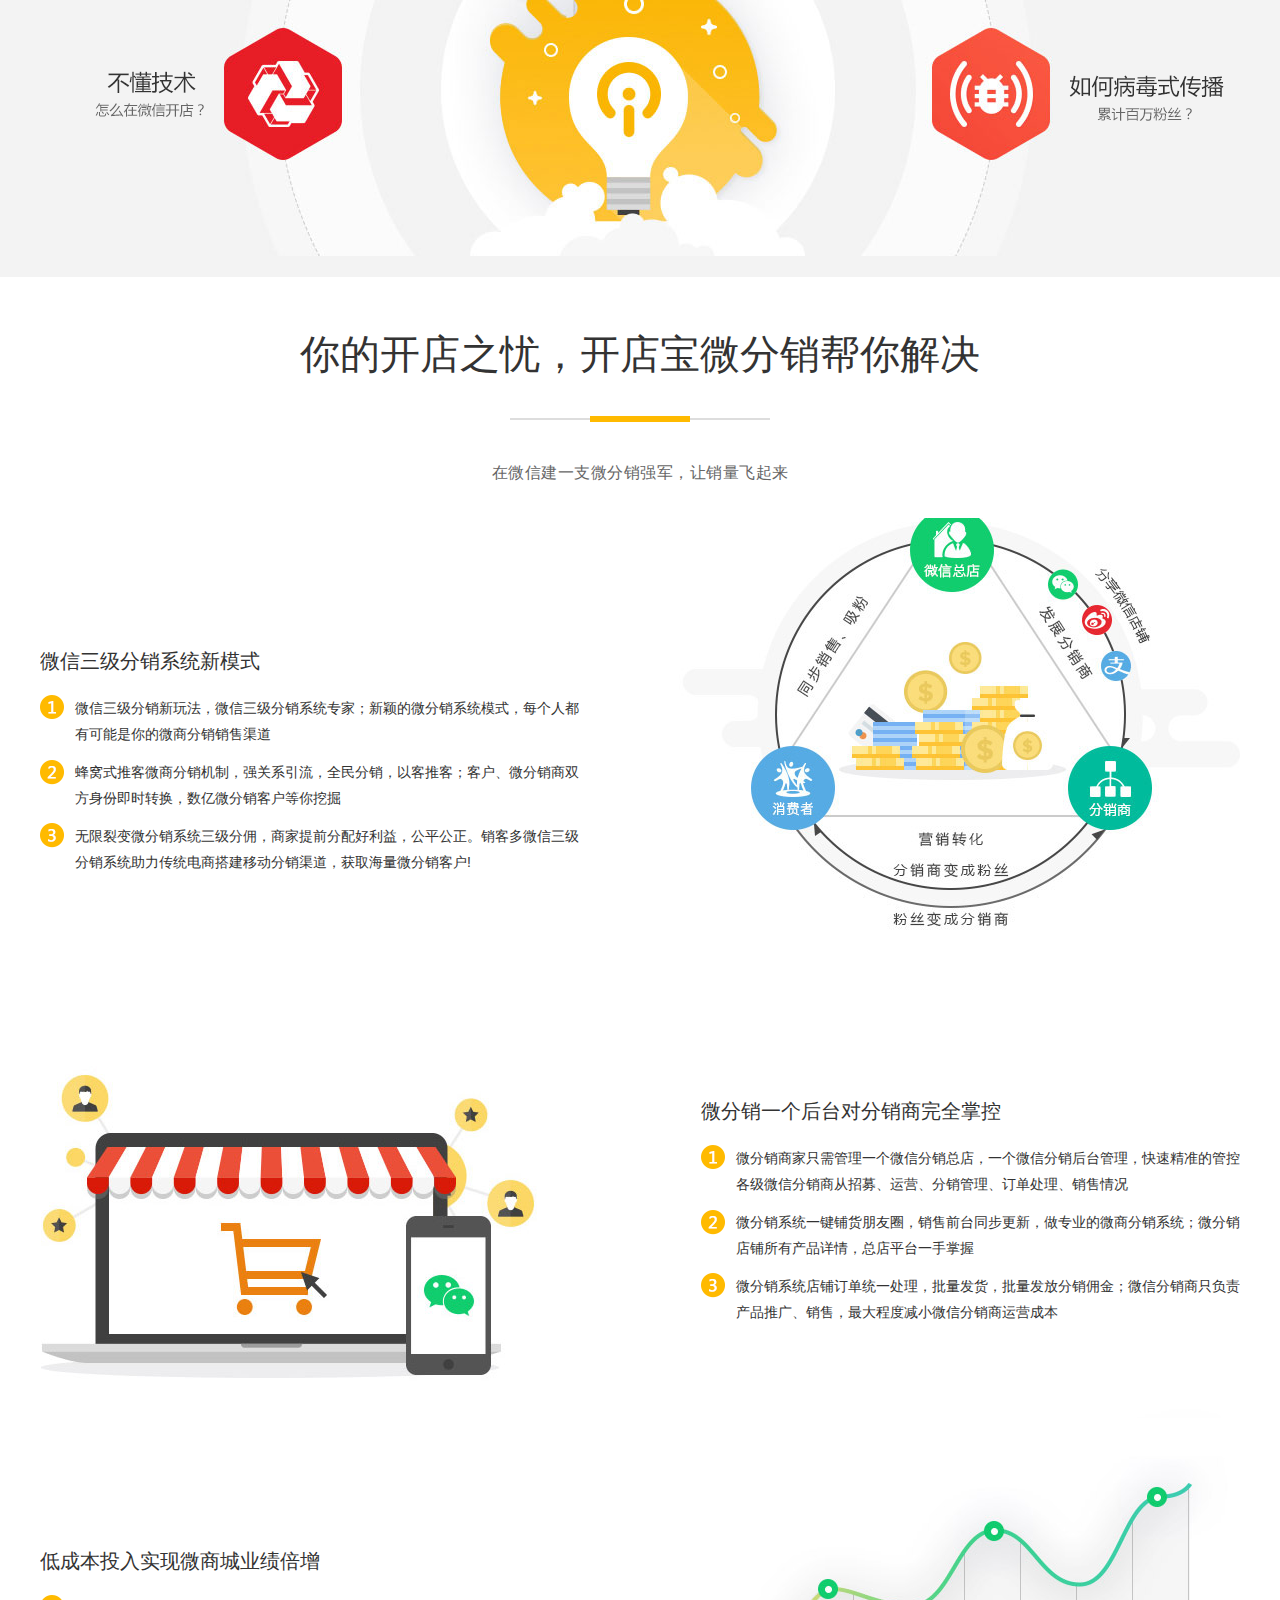
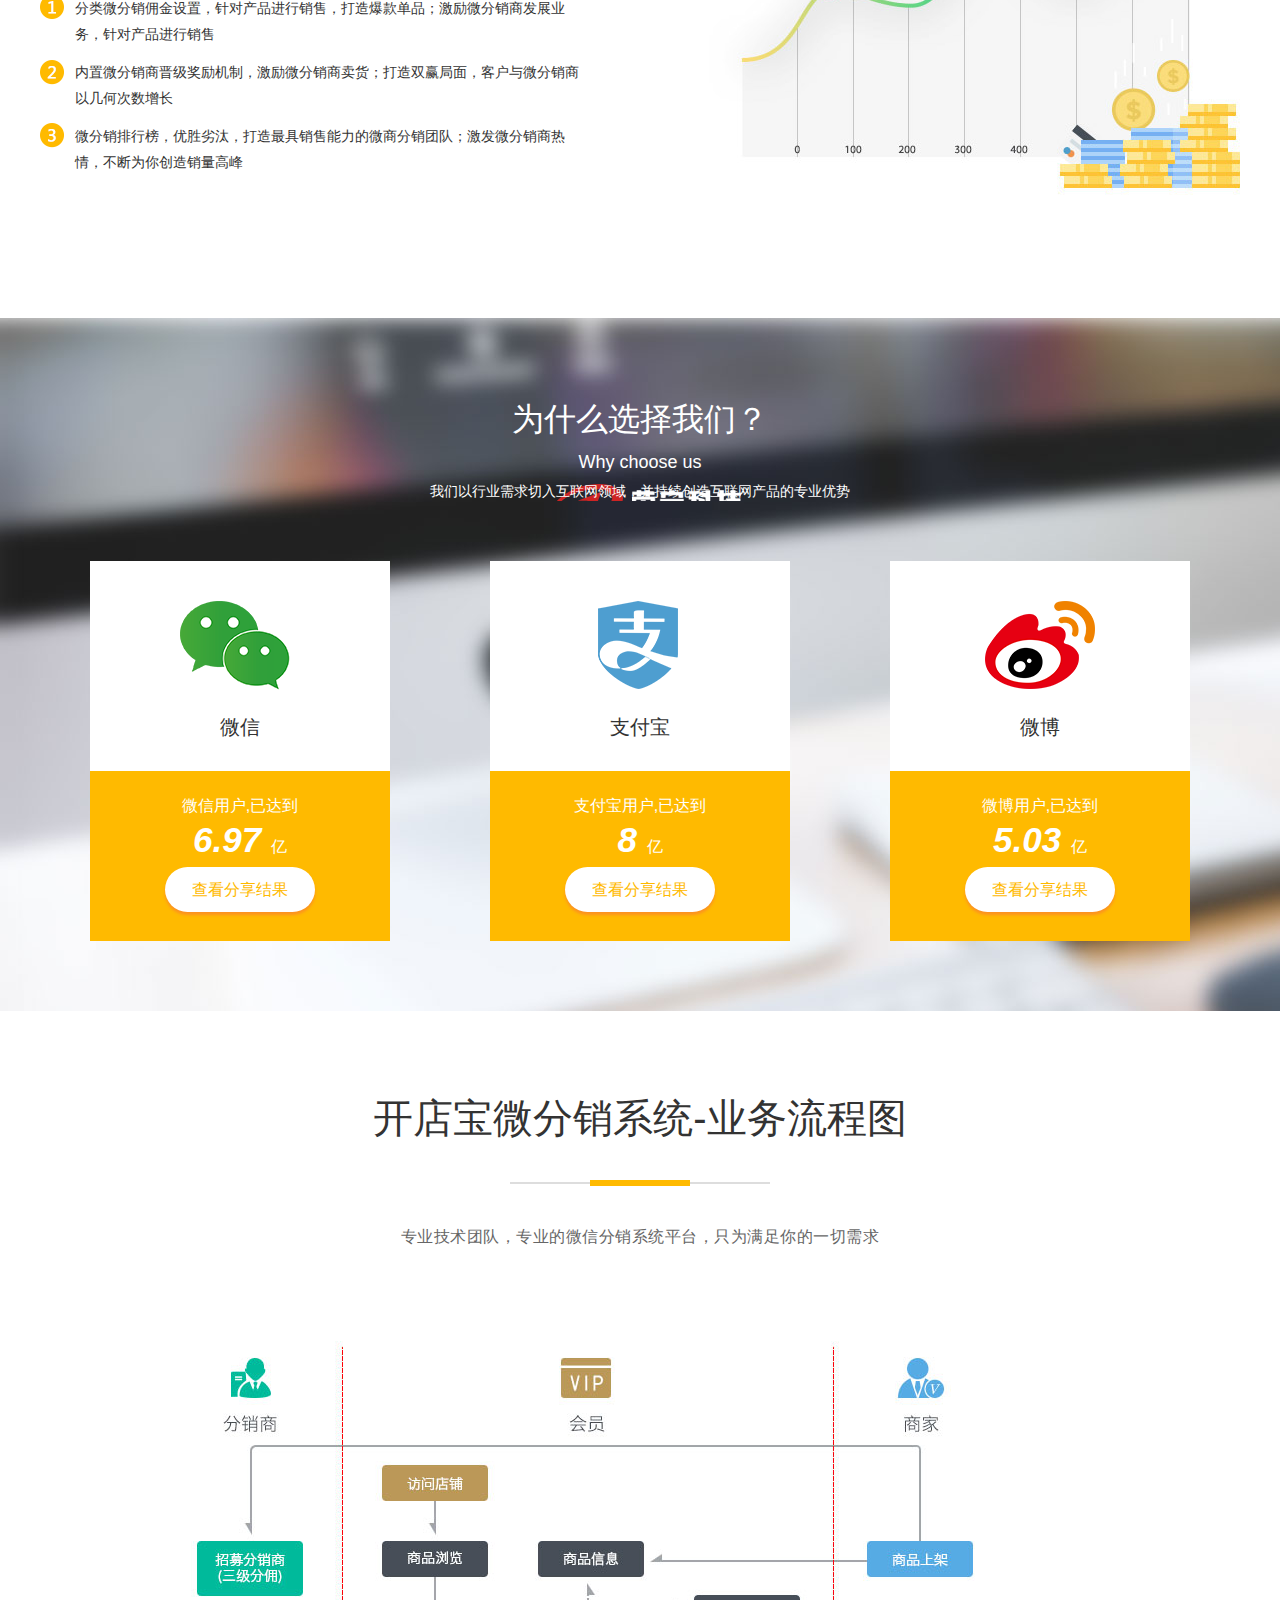
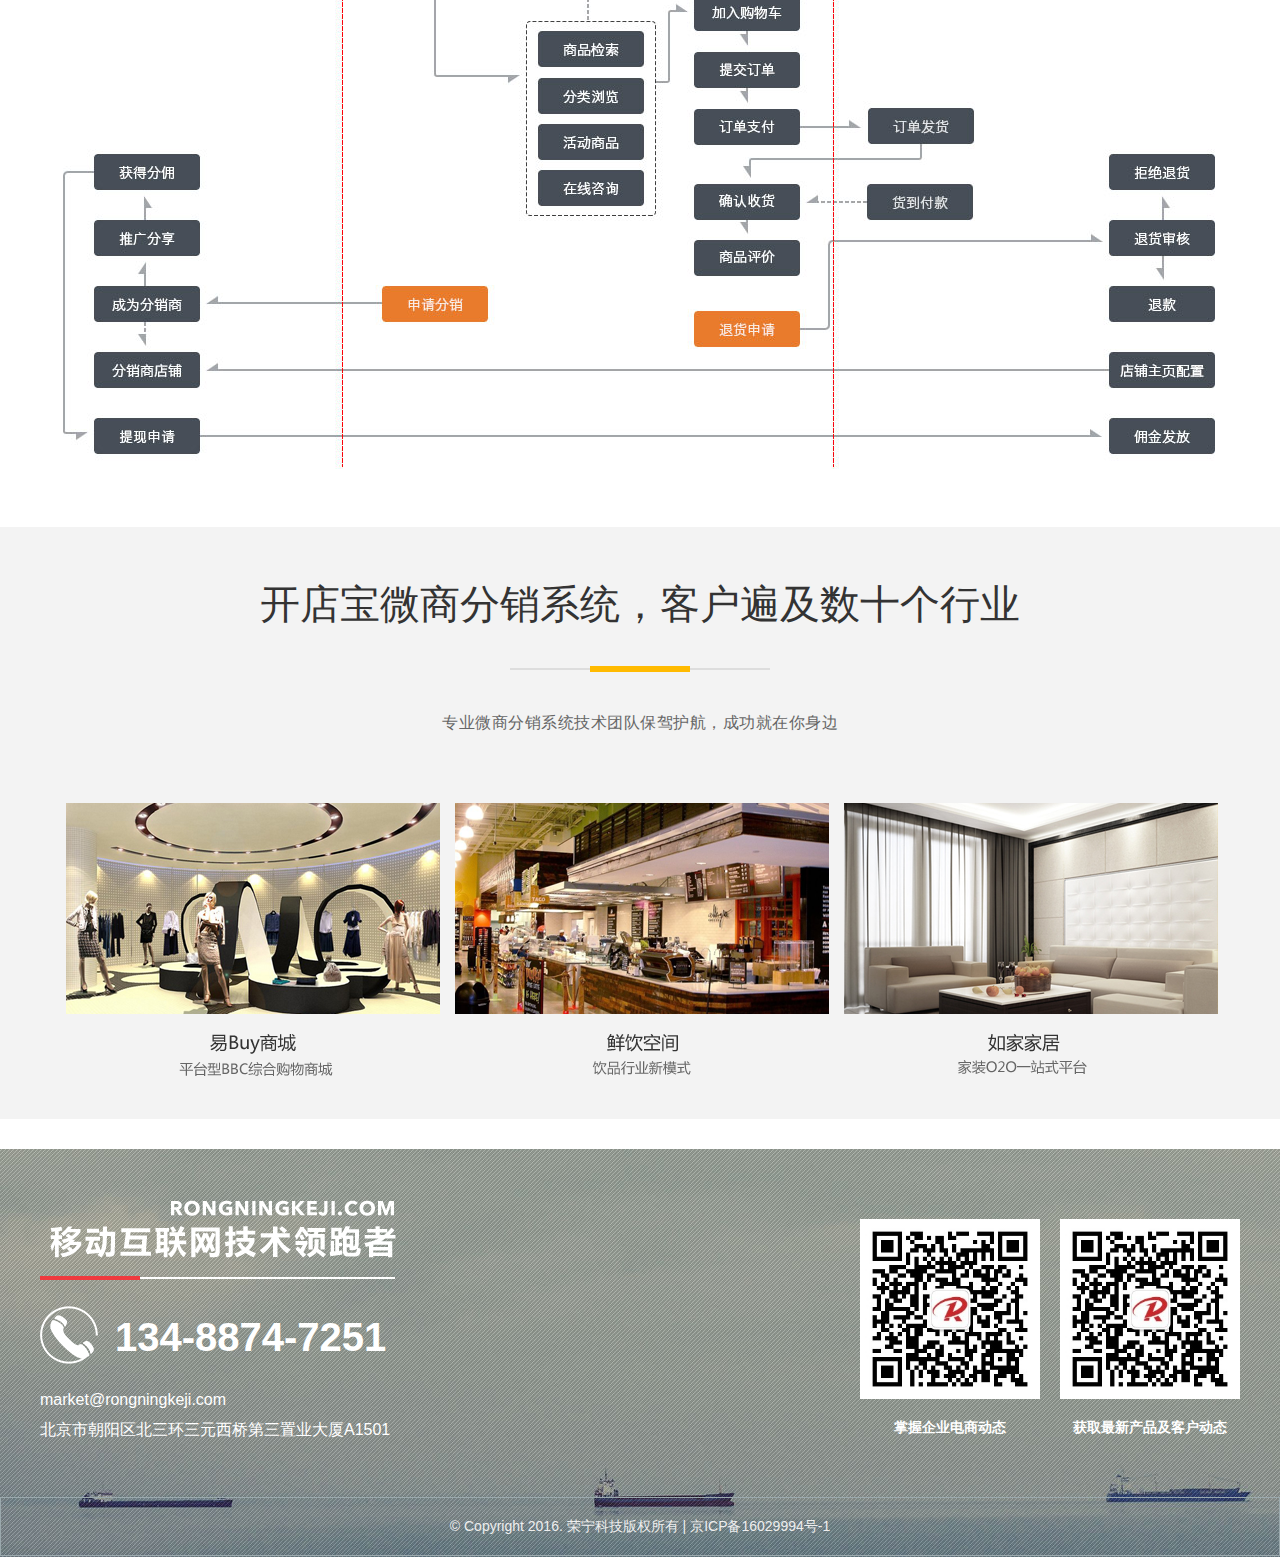
<file: Products/Products-电商产品-云分销.html>
<!DOCTYPE html>
<html>
	<head>
		<meta charset="UTF-8">
		<title>荣宁科技-云分销</title>
		<link rel="stylesheet" href="../css/style.css" />
		<script type="text/javascript" src="../js/rongningkeji.js" ></script>
	</head>
	<body>
<!--头部导航-->		
		<div id="header">
		<ul class="wrap index-inner">
			<li class="logo LP-left">
				<a class="icon-index index-icon-1" href="#"></a>
			</li>
			<li class="LP-left">
				<ul class="nav">
					<li><a href="../index.html">首页</a></li>
					<li class="LP-Products active">
						<a href="#">产品中心</a>
						<div class="proNavBox">
							<ul class="proNav-1">
								<li><a class="icon-index Pn-1" href="javascript:;">电商产品</a></li>
								<li><a class="icon-index Pn-2" href="javascript:;">O2O产品</a></li>
							</ul>
							<ul class="proNav-2">
								<li class="hide">
									<div>
										<a href="Products/Products-电商产品-云分销.html">
											云分销
											<p>一款帮您卖货的微分销系统</p>
										</a>
									</div>
									<div>
										<a href="Products-电商产品-B2B2C.html">
											多用户商城
											<p>打造店中店+生态化的互联网商业圈</p>
										</a>
									</div>
									<div>
										<a href="#">
											一元夺宝系统
											<p>一款超能吸粉+流量变现工具</p>
										</a>
									</div>
								</li>
								<li class="show">
									<div>
										<a href="Products-O2O产品-生活.html">
											生活O2O系统
											<p>一体化的综合性生活消费平台</p>
										</a>
									</div>
									<div>
										<a href="Products-O2O产品-社区.html">
											社区O2O系统
											<p>最贴近社区居民需求的服务模式</p>
										</a>
									</div>
									<div>
										<a href="#">
											洗涤O2O系统
											<p>洗涤上门服务的新型服务模式</p>
										</a>
									</div>
								</li>								
							</ul>
						</div>
					</li>
					<li><a href="#">客户案例</a></li>
					<li><a href="#">增值服务</a></li>
					<li><a href="#">新闻中心</a></li>
					<li><a href="#">关于我们</a></li>
				</ul>
			</li>
			<li class="wrap-right LP-right">
				<a href="tel:4006689871">400-855-8965</a>
			</li>
		</ul>
	</div>
						
<!--头部导航-->


<!--云分销banner-->
		<div id="LP-Products-banner-yunfenxiao"></div>
<!--云分销banner-->


<!--main-->
		<div id="LP-Products">
<!--一款帮你卖货的微分销系统-->			
			<div class="cloud-inner">
					<div class="cloudhead">云分销：一款帮你卖货的微分销系统</div>
					<div class="icon-index cloudline"></div>
					<div class="cloudp">开店宝是一款专业的微信分销系统，通过帮助企业打造微商分销商城，从店铺、商品、会员、分销、营销、数据分析等不同功能模块，让一个微信店铺焕发无限可能。开店宝微分销系统以微信三级分销系统模式迅速推动销量增长，
                		快速招募微商分销卖货，旨在解决传统企业适应移动新趋势中微信分销遇到的痛点。
            		</div>
            		<div class="Visit">
            			<a href="#">立即申请使用</a>
            		</div>
            </div>	       
<!--一款帮你卖货的微分销系统-->


<!--想拥有一个微信商城，为什么这么难？-->
       		<div class="cloudbg">
       				<div class="cloud-inner cloud-box">
       					<div class="cloudhead">想拥有一个微信商城，为什么这么难？</div>
       					<div class="icon-index cloudline"></div>
       					<div class="cloudp text">只是不愿再依附那些垄断流量的大佬，只是想拥有一个独立专属的微分销平台小小梦想</div>
       					<div class="Visit">
       						<img src="../img/cloud_05.png" />
       					</div>
       				</div>
       			</div>
<!--想拥有一个微信商城，为什么这么难？-->


<!--你的开店之忧，开店宝微分销帮你解决-->
       		<div class="cloud-inner cloud-box">
       				<div class="cloudhead">你的开店之忧，开店宝微分销帮你解决</div>
       				<div class="icon-index cloudline"></div>
       				<div class="cloudp text">在微信建一支微分销强军，让销量飞起来</div>
     				<ul>
     					<li>
     						<div class="show-box">
								<h3>微信三级分销系统新模式</h3>
								<div class="box-text">
									<div class="icon-index cloudpic1 cloudpic"></div>
									微信三级分销新玩法，微信三级分销系统专家；新颖的微分销系统模式，每个人都
									<br />
									有可能是你的微商分销销售渠道
								</div>
								<div class="box-text">
									<div class="icon-index cloudpic2 cloudpic"></div>
									蜂窝式推客微商分销机制，强关系引流，全民分销，以客推客；客户、微分销商双
									<br />
									方身份即时转换，数亿微分销客户等你挖掘
								</div>
								<div class="box-text">
									<div class="icon-index cloudpic3 cloudpic"></div>
									无限裂变微分销系统三级分佣，商家提前分配好利益，公平公正。销客多微信三级
									<br />
									分销系统助力传统电商搭建移动分销渠道，获取海量微分销客户!
								</div>
							</div>
     					</li>
     					<li>
     						<div class="show-box2">
								<h3>微分销一个后台对分销商完全掌控</h3>
								<div class="box-text">
									<div class="icon-index cloudpic1 cloudpic"></div>
									微分销商家只需管理一个微信分销总店，一个微信分销后台管理，快速精准的管控
									<br />
									各级微信分销商从招募、运营、分销管理、订单处理、销售情况
								</div>
								<div class="box-text">
									<div class="icon-index cloudpic2 cloudpic"></div>
									微分销系统一键铺货朋友圈，销售前台同步更新，做专业的微商分销系统；微分销
									<br />
									店铺所有产品详情，总店平台一手掌握
								</div>
								<div class="box-text">
									<div class="icon-index cloudpic3 cloudpic"></div>
									微分销系统店铺订单统一处理，批量发货，批量发放分销佣金；微信分销商只负责
									<br />
									产品推广、销售，最大程度减小微信分销商运营成本
								</div>
							</div>
     						
     					</li>
     					<li>
     						<div class="show-box">
								<h3>低成本投入实现微商城业绩倍增</h3>
								<div class="box-text">
									<div class="icon-index cloudpic1 cloudpic"></div>
									分类微分销佣金设置，针对产品进行销售，打造爆款单品；激励微分销商发展业
									<br />
									务，针对产品进行销售
								</div>
								<div class="box-text">
									<div class="icon-index cloudpic2 cloudpic"></div>
									内置微分销商晋级奖励机制，激励微分销商卖货；打造双赢局面，客户与微分销商
									<br />
									以几何次数增长
								</div>
								<div class="box-text">
									<div class="icon-index cloudpic3 cloudpic"></div>
									微分销排行榜，优胜劣汰，打造最具销售能力的微商分销团队；激发微分销商热
									<br />
									情，不断为你创造销量高峰
								</div>
							</div>
     						
     					</li>
     				</ul>	
       			</div>
<!--你的开店之忧，开店宝微分销帮你解决-->    	
		</div>
<!--main-->


<!--为什么选择我们？-->
       	<div id="cloud-why">
       		<div class="cloud-why-inner index-inner">
				<div class="index-head">
					<div class="title why">
						为什么选择我们？
						<span style="color: #FFFFFF;">Why choose us</span>
					</div>
					<div class="icon-index icon-2" style="color: #FFFFFF;">我们以行业需求切入互联网领域，并持续创造互联网产品的专业优势</div>
				</div>
				<dd>
					<div class="cloudicon">
						<div class="icon-index cloud-icon1"></div>
						<div class="cloudDdname">微信</div>
					</div>
					<div class="cloudNum">
						微信用户,已达到
						<p>							
							<span>6.97 </span>
							亿
						</p>
					</div>
					<div class="cloudCha">查看分享结果</div>
				</dd>
				<dd>
					<div class="cloudicon">
						<div class="icon-index cloud-icon2"></div>
						<div class="cloudDdname">支付宝</div>
					</div>
					<div class="cloudNum">
						支付宝用户,已达到
						<p>							
							<span>8 </span>
							亿
						</p>
					</div>
					<div class="cloudCha">查看分享结果</div>
				</dd>
				<dd>
					<div class="cloudicon">
						<div class="icon-index cloud-icon3"></div>
						<div class="cloudDdname">微博</div>
					</div>
					<div class="cloudNum">
						微博用户,已达到
						<p>							
							<span>5.03 </span>
							亿
						</p>
					</div>
					<div class="cloudCha">查看分享结果</div>
				</dd>	
       		</div>
		</div>    			
<!--为什么选择我们？-->


<!--开店宝微分销系统-业务流程图-->
		<div class="">
			<div class="cloud-inner cloud-box">
				<div class="cloudhead">开店宝微分销系统-业务流程图</div>
       			<div class="icon-index cloudline"></div>
       			<div class="cloudp text">专业技术团队，专业的微信分销系统平台，只为满足你的一切需求</div>
       			<div class="Visit">
       				<img src="../img/kai_15.png" />
       			</div>
			</div>
		</div>
<!--开店宝微分销系统-业务流程图-->


<!--开店宝微商分销系统，客户遍及数十个行业-->
		<div class="cloudbg mgBtm30">
			<div class="cloud-inner cloud-box">
				<div class="cloudhead">开店宝微商分销系统，客户遍及数十个行业</div>
				<div class="icon-index cloudline"></div>
				<div class="cloudp text">专业微商分销系统技术团队保驾护航，成功就在你身边</div>
				<div class="Visit">
					<img src="../img/kai_19.png" />
				</div>
			</div>
		</div>
<!--开店宝微商分销系统，客户遍及数十个行业-->


<!--footer-->
		<div id="footer">
			<div class="footer-inner">
				<div class="footer-left">
					<div class="footerLogo icon-index"></div>
					<div class="footerTel icon-index">134-8874-7251</div>
					<p>market@rongningkeji.com</p>
					<p>北京市朝阳区北三环三元西桥第三置业大厦A1501</p>
				</div>
				<ul class="footer-right">
					<li>
						<img src="../img/ewm01.png.jpg" />
						获取最新产品及客户动态
                
					</li>
					<li>
						<img src="../img/ewm01.png.jpg" />
						掌握企业电商动态
                
					</li>
				</ul>
			</div>
			<div class="footerCopy">© Copyright 2016. 荣宁科技版权所有 | 京ICP备16029994号-1</div>
		</div>		
<!--footer-->		
		

<!--免费电话咨询-->
		<div id="Telephone">
			<div style="position:absolute;left: 0px; top: 1px; width: 140px; height: 177px; background-image: url(http://lxb.baidu.com/newFloat/asset/img/1003/1.png);"></div>
			<div style="position:absolute;left: 128px; top:4px; width: 8px; height: 8px; background-image: url(http://lxb.baidu.com/newFloat/asset/img/close.png);"></div>
			<input class="num" value="请输出您的电话号码"/>
			<input class="now" value="立即免费通话" type="button"/>
		</div>
<!--免费电话咨询-->		
		
		
<!--侧边栏-->		
		<ul id="side">
			<li>
				<a id="header" href="javascript:void(0);" title="返回顶部">
					<img style="display: none;" src="../img/float_ico1a.png" />
					<img src="../img/float_ico1b.png" />
				</a>
			</li>
			<li>
				<a target="_blank" title="联系QQ" href="http://wpa.qq.com/msgrd?v=3&uin=2186399105&site=qq&menu=yes">
					<img style="display: none;" src="../img/float_ico2a.png" />
					<img src="../img/float_ico2b.png" />
				</a>
			</li>
			<li>
				<a href="#" title="联系电话">
					<img style="display: none;" src="../img/float_ico3a.png" />
					<img src="../img/float_ico3b.png" />
				</a>
				<div style="display: none;">134-8874-7251</div>
			</li>
			<li>
				<a href="#" title="扫一扫">
					<img style="display: none" src="../img/float_ico4a.png" />
					<img src="../img/float_ico4b.png" />
				</a>
				<div class="scan icon-index" style="display: none;"></div>
			</li>
		</ul>		
<!--侧边栏-->	
	</body>
</html>
</file>
<file: css/style.css>
/*reset*/
body,header,ul,li,dl,ol,dt,dd,article,menu,section,footer,div,p,h1,h2,h3,h4,h5,input,img{margin: 0;padding: 0;}
html{font-size: 14px;overflow-x: hidden;}
body{font-family: "微软雅黑",arial;color: #333;}
a{text-decoration: none;outline: none;color: #4999f2;}
img{height:auto;display: block;border: none;}
ul,li,ol,dl,dt,dd{list-style:none;}
.cb{clear: both;overflow: hidden;}
.mgBtm80{margin-bottom: 80px;}
.icon-index{background: url(../img/index.png) no-repeat;display:inline-block;}
.index-inner{width:1200px;margin:50px auto 30px auto;text-align: center;overflow: hidden;}
.community-inner{width:1200px;margin:30px auto 30px auto;text-align: center;overflow: hidden;}
.cloud-inner{width: 1200px;margin: 0 auto;text-align: center;overflow: hidden;padding-bottom: 60px;}
.index-head{margin-bottom: 60px;}
.LP-left{float: left;}
.LP-right{float: right !important;}
.title{font-size: 32px;color: #333333;}
.title span{display:block;font-size: 18px;color: #666666;padding: 10px 0;}
.cloudline{background-position: 0 -2740px;width: 260px;height: 10px;margin: 0 auto;}
.index-icon-2{width: 500px;background-position: 100px -1550px;margin: 0 auto;font-size: 16px;color: #666666;padding-top: 20px;}
.B2B2C-icon{background-position: 180px -2740px;width: 620px;margin: 0 auto;font-size: 16px;color: #666666;padding-top: 20px;}
/*end reset*/
/*头部导航*/
#header{
	
	background: #191E29;
}
.wrap{
	height: 88px;
	width: 1200px;
	margin: 0 auto;
	overflow: visible;
}
.logo{
	width: 200px;
	margin-right: 135px;
	
}
.index-icon-1{
	width: 200px;
	height: 50px;
	margin-top: 20px;
	background-position: -120px 0;
}
.nav>li{
	float: left;
	width: 100px;
	font-size: 16px;
	line-height: 88px;
	cursor: pointer;
	border-top: 5px solid #191E29;
}
.nav>li:hover{
	border-top:5px solid rgb(236, 58, 62);
}
.active{
	border-top:5px solid rgb(236, 58, 62) !important;
}
.nav>li>a{
	display: block;
	width: 100px;
	height: 83px;
	color: #FFFFFF;
}
.wrap-right{
	margin: 33px 20px 0 0;
}
.wrap-right a{
	font-size: 20px;
	color: #ec3a3e;
	font-weight: bold;
}
.LP-Products{
	position: relative;
}
.proNavBox{
	width: 490px;
	height: 300px;
	font-size: 14px;
	position: absolute;
	top: 83px;
	left: 0;
	display: none;
	z-index: 9;
}
.proNav-1{
	width: 169px;
	height: 300px;
	background: #191e29;
	border-right: 1px solid #2e394a;
}
.proNav-1>li{
	line-height: 59px;
}
.proNav-1 li a{
	display: block;
	color: #FFFFFF;
	text-align: center;
	line-height: 59px;
	border-bottom: 1px solid #12151e;
}
.Pn-1{
	background-position: 15px -2379px;
}
.Pn-2{
	background-position: 15px -1676px;
}
.proNav-2{
	width: 320px;
	height: 300px;
	background: #191E29;
	position: absolute;
	top: 0;
	right: 0;	
	overflow: hidden;
}
.proNav-2 li{
	font-size: 14px;
	line-height: 25px;
	text-align: left;
	cursor: pointer;
	float: left;
}
.proNav-2 a{
	color: #FFFFFF;
}
.proNav-2 p{
	color: #999999;
}
.proNav-2 div{
	margin-top: 17px;
	padding-left: 30px;
}
.hide{
	display: none;
}
.show{
	display: block;
}		
/*end 头部导航*/


/*banner*/
#banner{
	position: relative;
	width: auto;
	height: 600px;
	overflow: hidden;
}
#banner li{
	float: left;
}
#button{
	position: absolute;
	width: auto;
	height: 21px;
	left: 50%;
	bottom: 30px;
	z-index: 999;
	margin:0 0 0 -50px;
}
#button li{
	float: left;
	margin: 0 6px;
	width: 21px;
	height: 21px;
	border-radius: 50%;
	background:url(../img/btn_main_img.png) 0 0 no-repeat;
	cursor: pointer;
	overflow: hidden;
}
#button .frist{
	background: url(../img/btn_main_img.png) 0 -21px no-repeat;
}
#button li:hover{
	background: url(../img/btn_main_img.png) 0 -21px no-repeat;
}
/*end banner*/


/*产品在线*/
#Products{
	position: relative;
}
.Products-inner-bottom{
	height: 410px;
}
.indexdd dd{
	width: 370px;
	margin: 0 15px;
	float: left;
}
.Products-pic{
	position: relative;
	width: 100%;
	height: auto;
}
.Products-pic img{
	margin: 0 auto;
}
.Products-title{
	font-size: 24px;
	margin: 25px 0 20px 0;
}
.index-icon-3{
	width: 50px;
	height: 20px;
	background-position: 5px -1598px;
}
.Products-text{
	font-size: 14px;
	line-height:25px;
	color: #666666;
	padding: 0 31px;
}
.lfPoint{
	background-position: 0 -40px;
	width: 47px;
	height: 53px;
	position: absolute;
	top: 305px;
	left: 0;
	cursor: pointer;
}
.rfPoint{
	background-position: -50px -40px;
	width: 47px;
	height: 53px;
	position: absolute;
	top: 305px;
	right: 0;
	cursor: pointer;
}
/*end 产品在线*/	

	
/*为什么选择我们？*/
#choose{
	width: 100%;
	background: url(../img/indexr_03.jpg) no-repeat center bottom;
}
.choose-inner{
	padding: 70px 0 80px;
}
.why{
	color: #FFFFFF; !important;
}
.choose-inner dd{
	width: 210px;
	margin: 0 15px;
	float: left;
}
.iconwidth{
	width: 125px;
	height: 125px;
}
.index-icon-4-1{
	background-position: 0 -1300px;
}
.index-icon-4-2{
	background-position: -200px -1300px;
}
.index-icon-4-3{
	background-position: -400px -1300px;
}
.index-icon-4-4{
	background-position: -600px -1300px;
}
.index-icon-4-5{
	background-position: -800px -1300px;
}
.cont-title{
color: #eee;
font-size: 16px;
padding: 30px 0 15px 0
}
.cont-text{
color: #ddd;
font-size: 13px;
line-height: 22px
}
/*end 为什么选择我们？*/


/*新闻中心*/
#newscenter{
	background: url(../img/indexr_05.jpg) no-repeat center bottom;
}
.news-inner{
	padding: 50px 0;
}
.news-inner dd{
	width: 300px;
	float: left;
	margin-right: 150px;
}
.news-inner dd:last-child{
	margin-right: 0;
}
.news-title{
	height: 40px;
	margin-bottom: 10px;
	border-bottom: 1px solid #dfdfdf;
	font-size: 16px;
}
.news-title span:first-child{
	float: left;
}
.news-title a{
	float: right;
	color: #4999f2;
}
.news-list span{
	color: #999999;
}
.news-list li{
	height: 30px;
	line-height: 30px;
	text-align: left;	
}
.news-list a{
	color: #333333;!important
}
/*end 新闻中心*/


/*合作伙伴*/

/*end 合作伙伴*/


/*footer*/
#footer{
	width: 100%;
	height: 408px;
	background: url(../img/indexr_07.jpg) no-repeat center bottom;
}
.footer-inner{
	width: 1200px;
	height: 298px;
	margin: 0 auto;
	padding-top: 50px;
	color: #fff;
}
.footer-left{
	width: 360px;
	float: left;
}
.footer-left p{
	font-size: 16px;
	line-height: 30px;
}
.footerLogo{
	width: 360px;
	height: 88px;
	background-position: 0 -1450px;
}
.footerTel{
	height: 65px;
	margin: 15px 0;
	padding-left: 75px;
	font-size: 40px;
	line-height: 65px;
	font-weight: bold;
	background-position: -400px -1450px;
}
.footer-right li{
	width: 180px;
	float: right;
	margin-left: 20px;
	font-size: 14px;
	font-weight: bold;
	text-align: center;
}
.footer-right li img{
	width: 180px;
	height: 180px;
	padding-top: 20px;
	margin-bottom: 20px;
}
.footerCopy{
	height: 57px;
	line-height: 57px;
	text-align: center;
	color: #EEEEEE;
	border: 1px solid #9ba9ad;
}
/*end footer*/
			

/*免费电话咨询*/
#Telephone{
	height: 230px;
	width: 140px;
	background-color:red;
	position: fixed;
	top:88px; 
	left: 0px;
}
.num{
	position:absolute;
	left:8px;
	top: 166px;
	width:124px;
	height:22px;
	line-height:22px;
}
.now{
	position: absolute;
	left: 15px;
	top: 195px;
	width: 110px;
	height: 28px;
	font-size: 14px;
	font-weight: bold;
	color: #FF0000;
	text-align: center;
	cursor: pointer;
}
/*end 免费电话咨询*/


/*侧边栏*/		
#side{
	position: fixed;
	top: 53%;
	right: 20px;
}
#side li{
	width: 61px;
	height: 61px;
	margin-bottom: 4px;
	border-radius: 3px;
	background: rgb(221,221,221) none repeat scroll 0% 0%;
}
#side li img{
	margin: 0 auto;
	padding-top: 15px;
}
/*end 侧边栏*/


/*云分销*/

/*banner*/
#LP-Products-banner-yunfenxiao{
	background: url(../img/openBanner2.jpg) no-repeat center bottom;
	height: 450px;
}
/*end banner*/


/*一款帮你卖货的微分销系统*/
#LP-Products{
	overflow: hidden;
	width: 100%;
	margin: 0 auto;	
}
.cloudbg{
	background: #f3f3f3;
}
.cloudhead{
	font-size: 40px;
	margin: 50px 0 30px 0;
}
.cloudp{
	font-size: 16px;
	line-height: 30px;
	text-align: left;
	padding: 30px 60px;
	letter-spacing: 0.5px;
	color: #666666;
}
.Visit{
	margin-top: 30px;
}
.Visit a{
	font-size: 16px;
	padding: 10px 80px;
	background: #ffba00;
	color: #FFFFFF;
	border-radius: 20px;
}
/*end 一款帮你卖货的微分销系统*/


/*想拥有一个微信商城，为什么这么难？*/
.text{
	text-align: center;
}
.cloud-box{
	padding-bottom: 0px;
}
/*end 想拥有一个微信商城，为什么这么难？*/


/*想拥有一个微信商城，为什么这么难？*/
.cloud-inner li{
	height: 450px;
	position: relative;
}
.cloud-inner li:nth-child(1){
	background: url(../img/43.png) no-repeat right bottom;
}
.cloud-inner li:nth-child(2){
	background: url(../img/44.png) no-repeat right bottom;
}
.cloud-inner li:nth-child(3){
	background: url(../img/45.png) no-repeat right bottom;
}
.show-box{
	position: absolute;
	left: 0;
	top: 130px;
}
.show-box2{
	position: absolute;
	right: 0;
	top: 130px;
}
h3{
	font-size: 20px;
	font-weight: 500;
	margin-bottom: 20px;
	text-align: left;
}
.box-text{
	font-size: 14px;
	line-height: 26px;
	padding-bottom: 12px;
	text-align: left;
}
.cloudpic{
	width: 35px;
	height: 27px;
	float: left;
}
.cloudpic1{
	background-position: 0 -3140px;
}
.cloudpic2{
	background-position: 0 -3166px;
}
.cloudpic3{
	background-position: 0 -3193px;
}
/*end 想拥有一个微信商城，为什么这么难？*/


/*为什么选择我们？*/
#cloud-why{
	background: url(../img/kai-1.jpg) no-repeat;
}
.cloud-why-inner{
	padding: 80px 0 70px 0;
}
.cloud-why-inner dd{
	width: 300px;
	height: 380px;
	float: left;
	margin: 0 50px;
	background: #FFBA00;
}
.cloudicon{
	background: #FFFFFF;
	padding: 40px 0 30px 0;
}
.cloud-icon1{
	width: 120px;
	height: 90px;
	background-position: 0 -3220px;
}
.cloud-icon2{
	width: 85px;
	height: 90px;
	background-position: -120px -3220px;
}
.cloud-icon3{
	width: 110px;
	height: 90px;
	background-position: -240px -3220px;
}
.cloudDdname{
	font-size: 20px;
	padding-top: 20px;	
}
.cloudNum{
	font-size: 16px;
	color: #FFFFFF;
	margin-top: 25px;
}
.cloudNum span{
	font-size: 35px;
	line-height: 45px;
	font-weight: bolder;
	font-style: italic;
}
.cloudCha{
	width: 50%;
	height: 45px;
	line-height: 45px;
	color: #ffba00;
	border-radius: 25px;
	background: #fff;
	margin: 5px auto;
	font-size: 16px;
	box-shadow: 0 3px 3px #fc9221
}
/*end 为什么选择我们？*/
.mgBtm30{
	margin-bottom: 30px !important;
}
/*end 云分销*/


/*多用户商城*/
/*banner*/
#LP-Products-B2B2C{
	height: 450px;
	background: url(../img/view.jpg) no-repeat center bottom;
}
/*end banner*/


/*务实创新 追求卓越*/
.Mask{
	display: none;
	position: absolute;
	left: 0;
	top: 0;
}
.Products-pic:hover .Mask{
	display: block;
	position: absolute;
	left: 0;
	top: 0;
}
/*end 务实创新 追求卓越*/


/*多用户商城UI是什么样的 */
#LP-Products-B2B2C2,#LP-Products-B2B2C4{
	background: #f8f8f8;
	padding-top: 30px;
}
.B2B2C2-tabs{
	width: 960px;
	margin: 0 auto;
}
.B2B2C2-tabs li{
	width: 18%;
	height: 40px;
	float: left;
	margin: 0 1%;
	font-size: 18px;
	line-height: 40px;
	color: #FFFFFF;
	border-radius: 5px;
	background: #e5e5e5;
}
.B2B2C2-tabs li:first-child{
	background: #f8be00;
}
.B2B2C2-tabs li:hover{
	background: #f8be00;
}
.freefreeTrial{
	height: 50px;
	margin: 50px 0;
}
.freefreeTrial a{
	font-size: 18px;
	border: 2px solid #f8be00;
	padding: 10px 60px;
	border-radius: 5px;
	color: #f8be00;
	background: #fff;
}
/*end 多用户商城UI是什么样的 */


/*Java电商系统有哪些技术优势？*/
#LP-Products-B2B2C3 dd{
	width: 570px;
	height: 180px;
	margin-bottom: 20px;
	overflow: hidden;
	color: #666;
	float: left;
}
.B2B2C3-icon-1{
	background-position: -1600px -750px;
	width: 75px;
	padding-top: 80px;
	margin: 15px 0 0 20px;
}
.B2B2C3-icon-2{
	background-position: -1700px -750px;
	width: 75px;
	padding-top: 80px;
	margin: 25px 0 0 20px;
}
.B2B2C3-icon-3{
	background-position: -1800px -750px;
	width: 75px;
	padding-top: 80px;
	margin: 25px 0 0 20px;
}
.B2B2C3-icon-4{
	background-position: -1900px -750px;
	width: 75px;
	padding-top: 80px;
	margin: 25px 0 0 20px;
}
.B2B2C3-title{
	font-size: 18px;
	font-weight: bold;
	color: #333333;
}
.B2B2C3-txt{
	width: 425px;
	text-align: left;
	font-size: 14px;
	line-height: 26px;
	letter-spacing: 0.5px;
}
/*end Java电商系统有哪些技术优势？*/
/*end 多用户商城*/
			

/*生活O2O系统*/
/*banner*/
#LP-Products-liftBanner{
	height: 450px;
	background: url(../img/lifeBanner.jpg) no-repeat center bottom;
}
/*end banner*/


/*生活服务平台*/
.liftO2O1-P{
	width: 620px;
	margin: 0 auto;
	font-size: 16px;
	color: #666666;
	line-height: 26px;
	padding-top: 20px;
}
.liftO2O1-DL{
	float: left;
	width: 360px;
	height: 250px;
	margin: 0 18px;
	padding-top: 70px;
	font-size: 18px;
	line-height: 26px;
	color: #FFFFFF;
}
.liftO2O1-DL dd{
	padding-top: 40px;
}
.liftO2O1-DL-1{
	background: #16d165;
}
.liftO2O1-DL-2{
	background: #f4733b;
}
.liftO2O1-DL-3{
	background: #faac0c;
}
.liftIcon-1{
	width: 140px;
	height: 120px;
	background-position: 0 -3760px;
}
.liftIcon-2{
	width: 140px;
	height: 120px;
	background-position: -160px -3760px;
}
.liftIcon-3{
	width: 140px;
	height: 120px;
	background-position: -320px -3760px;
}
/*end 生活服务平台*/


/*O2O综合服务平台*/
#LP-Products-liftO2O2{
	background: #3785e2;
}
.liftColor1{
	color: #FFFFFF;
}
.mgTop50{
	margin-top: 50px;
}
.mg3040{
	margin: 40px 0 30px 0;
}
/*end O2O综合服务平台*/


/*完善的分销体系支持*/
.liftO2O2-DL{
	float: left;
	width: 276px;
	color: #FFFFFF;
	line-height: 26px;
	margin: 0 12px;
	padding: 50px 0 40px;
}
.liftO2O2-DL h2{
	font-size: 22px;
	font-weight: normal;
	height: 30px;
	margin: 20px;
}
.liftO2O2-DL-1{
	background: #00d2a3;
}
.liftO2O2-DL-2{
	background: #1d9ce1;
}
.liftO2O2-DL-3{
	background: #f77740;
}
.liftO2O2-DL-4{
	background: #0dc55b;
}
.liftIcon-4{
	width: 150px;
	height: 150px;
	background-position: 0 -3520px;
}
.liftIcon-5{
	width: 150px;
	height: 150px;
	background-position: -200px -3520px;
}
.liftIcon-6{
	width: 150px;
	height: 150px;
	background-position: -400px -3520px;
}
.liftIcon-7{
	width: 150px;
	height: 150px;
	background-position: -600px -3520px;
}
/*end 完善的分销体系支持*/


/*持续的运营支持*/
.liftO2O3-DL{
	float: left;
	width: 174px;
	margin: 0 12px;
	padding: 35px 0 25px 0;
	border: 1px solid #eaeff4; 
}
.liftO2O3-DL h2,.liftO2O4-DL h2,.liftO2O6-DL h2{
	font-size: 16px;
	margin: 20px 0 16px 0;
	font-weight: bold
}
.liftIcon3-1{
	width: 70px;
	height: 72px;
	background-position: 0 -3680px;
}
.liftIcon3-2{
	width: 70px;
	height: 72px;
	background-position: -80px -3680px;
}
.liftIcon3-3{
	width: 70px;
	height: 72px;
	background-position: -160px -3680px;
}
.liftIcon3-4{
	width: 70px;
	height: 72px;
	background-position: -240px -3680px;
}
.liftIcon3-5{
	width: 70px;
	height: 72px;
	background-position: -320px -3680px;
}
.liftIcon3-6{
	width: 70px;
	height: 72px;
	background-position: -400px -3680px;
}
/*end 持续的运营支持*/


/*系统架构完善*/
#LP-Products-liftO2O6{
	padding-bottom: 30px;
	background: #3785e2;
}
.liftO2O4-DL{
	float: left;
	width: 276px;
	color: #FFFFFF;
	margin: 0 12px;
}
.liftIcon4-1{
	width: 253px;
	height: 253px;
	background-position: 0 -3900px;
}
.liftIcon4-2{
	width: 253px;
	height: 253px;
	background-position: -318px -3900px;
}
.liftIcon4-3{
	width: 253px;
	height: 253px;
	background-position: -632px -3900px;
}
.liftIcon4-4{
	width: 253px;
	height: 253px;
	background-position: -944px -3900px;
}
/*end 系统架构完善*/


/*多种盈利模式*/
#LP-Products-liftO2O7{
	background: #f5f5f5;
}
.pdBtm50{
	padding-bottom: 50px;
	margin: 0 auto;
}
.liftO2O5-DL{
	float: left;
	width: 216px;
	margin: 0 12px;
	padding: 50px 0 30px 0;
	background: #FFFFFF;
}
.liftO2O5-DL h2{
	font-size: 16px;
	font-weight: bold;
	padding: 20px 0 16px 0;
}
.liftIcon5-1{
	width: 125px;
	height: 102px;
	background-position: -800px -3520px;
}
.liftIcon5-2{
	width: 125px;
	height: 102px;
	background-position: -930px -3520px;
}
.liftIcon5-3{
	width: 125px;
	height: 102px;
	background-position: -1060px -3520px;
}
.liftIcon5-4{
	width: 125px;
	height: 102px;
	background-position: -800px -3630px;
}
.liftIcon5-5{
	width: 125px;
	height: 102px;
	background-position: -930px -3630px;
}
/*end 多种盈利模式*/


/*案例*/
#LP-Products-liftO2O8{
	padding-bottom: 30px;
}
.liftO2O6-DL{
	float: left;
	width: 276px;
	margin: 0 12px;
}
.liftO2O6-DL h2,.liftO2O6-DL p{
	text-align: left;
	padding-left: 20px;
}
.liftO2O6-DL{
	
}
/*end 案例*/
/*end 生活O2O系统*/


/*end 社区O2O系统*/
/*banner*/
#LP-Products-communityBanner{
	height: 450px;
	background: url(../img/communityBanner.jpg) no-repeat center bottom;
}
/*end banner*/


/*什么是社区O2O系统*/
#LP-Products-communityWhat{
	padding-top: 20px;
}
.communityO2O-P{
	font-size: 16px;
	line-height: 26px;
	color: #666666;
	padding-top: 20px;
}
/*end 什么是社区O2O系统*/


/*一体化社区O2O体系*/
#LP-Products-communitymerge{
	padding-top: 20px;
}
.comtyControl{
	border-bottom: 1px solid #dae3ea;
}
.high{
	color: #FFFFFF !important;
	background: #f90 !important;
}
.comtyControl li{
	float: left;
	width: 180px;
	height: 50px;
	color: #999;
	margin: 0 10px;
	font-size: 18px;
	line-height: 50px;
	background: #e5e5e5;
}
.comty-title{
	font-size: 20px;
	margin-top: 50px;
}
/*end 一体化社区O2O体系*/


/*社区O2O系统核心方案*/
#LP-Products-communityCore{
	padding-top: 20px;
}
.Core-inner{
	width: 1200px;
	margin: 0 auto;
	text-align: center;
}
.community-icon1{
	float: left;
	width: 63px;
	height: 58px;
	color: #FFFFFF;
	font-size: 34px;
	line-height: 58px;
	padding-left: 21px;
	text-align: left;
	background-position: -797px -4158px;
}
.comtyControl-1 dd{
	float: left;
	text-align: left;
}
.comtyControl-1 h2{
	font-size: 20px;
	line-height: 50px;
	font-weight: bold;
}
.comtyControl-1 p{
	line-height: 26px;
}
.moreCity1{
	margin: 40px 0;
}
.moreCity1 li{
	width: 275px;
	height: 340px;
	border-radius: 5px;
	margin: 0 12px 30px 12px;
	color: #FFFFFF;
	text-align: center;
	float: left;
}
.moreCity1 h2{
	font-size: 22px;
	font-weight: bold;
	margin-bottom: 25px;
}
.moreCity1 p{
	line-height: 26px;
}
.comtyLI-1{
	background: #8bc91d;
}
.comtyLI-2{
	background: #ff8f2d;
}
.comtyLI-3{
	background: #fec126;
}
.comtyLI-4{
	background: #72b6f0;
}
.comtyLI-5{
	background: #3ad2ad;
}
.comtyLI-6{
	background: #7abceb;
}
.comtyLI-7{
	background: #ff8560;
}
.comtyLI-8{
	background: #5da0cf;
}
.community-icon{
	width: 90px;
	height: 85px;
	margin: 60px 0 50px 0;
}
.community-icon2{
	background-position: 0 -4160px;
}
.community-icon3{
	background-position: -100px -4160px;
}
.community-icon4{
	background-position: -200px -4160px;
}
.community-icon5{
	background-position: -300px -4160px;
}
.community-icon6{
	background-position: -400px -4160px;
}
.community-icon7{
	width: 120px;
	background-position: -500px -4160px;
}
.community-icon8{
	width: 80px;
	background-position: -620px -4160px;
}
.community-icon9{
	width: 95px;
	background-position: -700px -4160px;
}


.moreCity2{
	margin: 30px 0 60px 0; 
}
.moreCity2 li{
	float: left;
	width: 400px;
	text-align: center;
}
.moreIcon-1{
	height: 160px;
	width: 300px;
	background-position: 0 -4250px;
}
.moreIcon-2{
	height: 160px;
	width: 300px;
	background-position: -260px -4250px;
}
.moreIcon-3{
	height: 160px;
	width: 300px;
	background-position: -555px -4250px;
}
.moreCity2 h2{
	font-size: 22px;
	margin: 20px 0 15px 0;
}
.moreText{
	height: 38px;
	line-height: 26px;
}
.moreColorRed{
	color: #ec5959;
	margin-top: 20px;
}


.moreCity4 li{
	float: left;
	width: 223px;
	height: 280px;	
	margin: 20px 7px;
	text-align: center;
	border: 1px solid #dae3ea;
}
.moreCity4 h2{
	font-size: 16px;
	font-weight: normal;
}
.moreCity4 p{
	margin-top: 20px;
	line-height: 26px;
}
.moreIcon-4{
	width: 92px;
	height: 76px;
	margin: 45px 0 35px 0;
	background-position: -500px -3760px;
}
.moreIcon-5{
	width: 102px;
	height: 80px;
	margin: 45px 0 35px 0;
	background-position: -600px -3760px;
}
.moreIcon-6{
	width: 95px;
	height: 80px;
	margin: 45px 0 35px 0;
	background-position: -704px -3760px;
}
.moreIcon-7{
	width: 95px;
	height: 80px;
	margin: 45px 0 35px 0;
	background-position: -800px -3760px;
}
.moreIcon-8{
	width: 95px;
	height: 80px;
	margin: 45px 0 35px 0;
	background-position: -900px -3760px;
}
/*end 社区O2O系统核心方案*/


/*用户声音*/
#LP-Products-communityUser{
	padding-top: 20px;
	background: #f8f8f8;
}
.userVoice li{
	float: left;
	width: 350px;
	height: 265px;
	background: #fff;
	border-radius: 5px;
	border: 1px solid #ddd;
	margin: 0 24px 30px 24px;
}
.userVoice h2{
	font-size: 20px;
	margin: 20px 0 30px 0;
}
.userVoice p{
	font-size: 16px;
	text-align: left;
	line-height: 26px;
	padding: 0 30px;
}
.userIcon-1{
	width: 82px;
	height: 82px;
	margin-top: -40px;
	background-position: -900px -4250px;
}
.userIcon-2{
	width: 82px;
	height: 82px;
	margin-top: -40px;
	background-position: -1000px -4250px;
}
.userIcon-3{
	width: 82px;
	height: 82px;
	margin-top: -40px;
	background-position: -1100px -4250px;
}
/*end 用户声音*/
/*end 社区O2O系统*/
</file>
